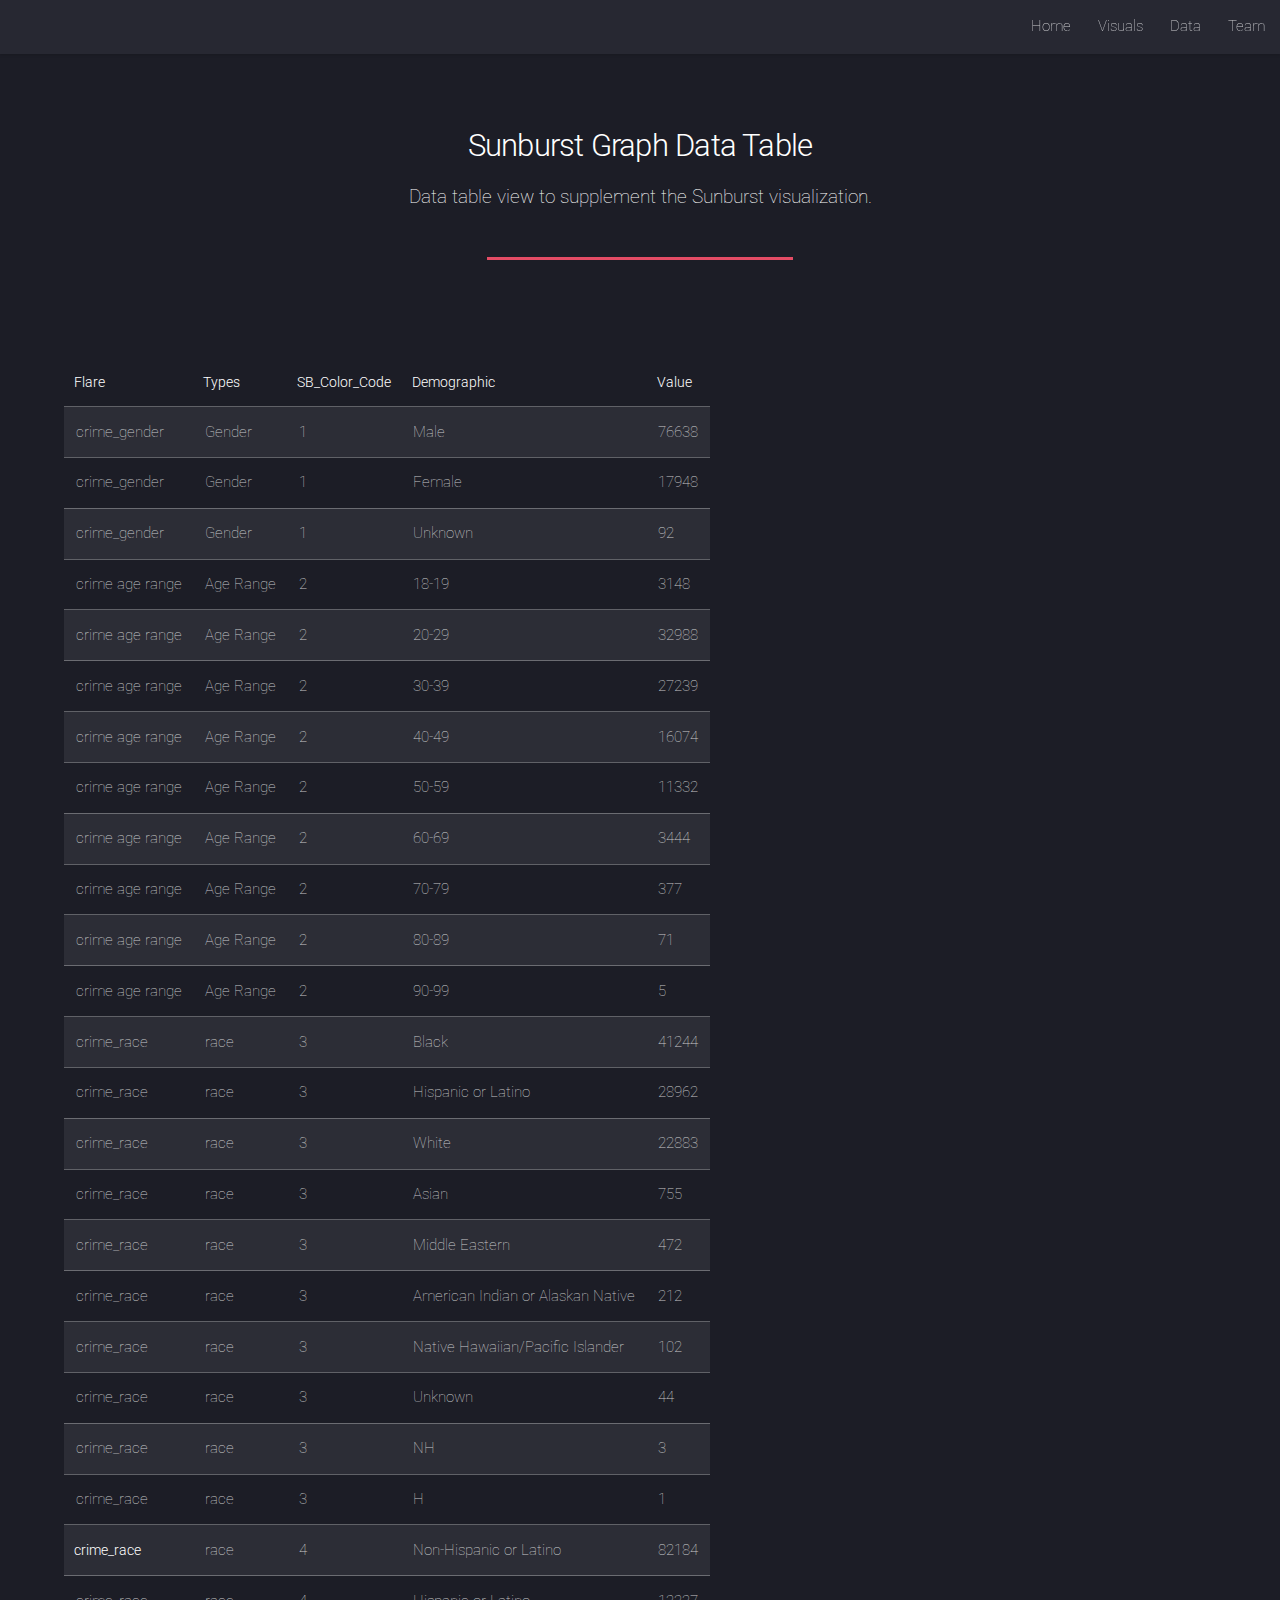
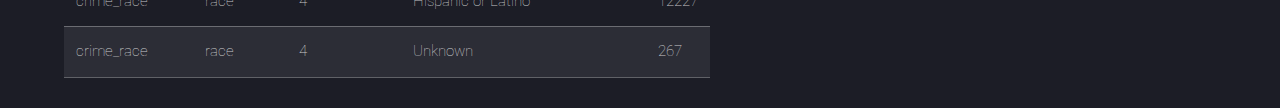
<file: data.html>
<!DOCTYPE HTML>
<!--
	Landed by HTML5 UP
	html5up.net | @ajlkn
	Free for personal and commercial use under the CCA 3.0 license (html5up.net/license)
-->
<html>

<head>
    <title>Elements - Landed by HTML5 UP</title>
    <meta charset="utf-8" />
    <meta name="viewport" content="width=device-width, initial-scale=1, user-scalable=no" />
    <link rel="stylesheet" href="assets/css/main.css" />
    <noscript><link rel="stylesheet" href="assets/css/noscript.css" /></noscript>
</head>

<body class="is-preload">
    <div id="page-wrapper">

        <!-- Header -->
        <header id="header">
            <!-- <h1 id="logo"><a href="index.html">Landed</a></h1> -->
            <nav id="nav">
                <ul>
                    <li><a href="index.html">Home</a></li>
                    <li>
                        <a href="#">Visuals</a>
                        <ul>
							<li><a href="sunburst/sunburst.html">Sunburst Graph</a></li>
							<li><a href="lollipop/plotlypop.html">Lollipop and Plotly</a></li>
							<li><a href="leaflet/leaflet.html">Leaflet Map</a></li>
                        </ul>
                    </li>
                    <li><a href="data.html">Data</a></li>
                    <li><a href="team.html">Team</a></li>
                </ul>
            </nav>
        </header>

        <div id="main" class="wrapper style1">
            <div class="container">
                <header class="major">
                    <h2>Sunburst Graph Data Table</h2>
                    <p>Data table view to supplement the Sunburst visualization.</p>
                </header>
            </div>
        </div>        

        <div class="container">
            <div class="row">
                <div class="col-md-12">
                    <table border = "3" class="table table-hover" id='myTable'>
                        <thead>
                            <tr style="text-align:justify;">
                            <th>Flare</th>
                            <th>Types</th>
                            <th>SB_Color_Code</th>
                            <th>Demographic</th>
                            <th>Value</th>
                            </tr>
                        </thead>
                        <tbody>
                            <tr>
                                <td>crime_gender</td>
                                <td>Gender</td>
                                <td>1</td>
                                <td>Male</td>
                                <td>76638</td>
                            </tr>
                            <tr>
                                <td>crime_gender</td>
                                <td>Gender</td>
                                <td>1</td>
                                <td>Female</td>
                                <td>17948</td>
                            </tr>
                            <tr>
                                <td>crime_gender</td>
                                <td>Gender</td>
                                <td>1</td>
                                <td>Unknown</td>
                                <td>92</td>
                            </tr>
                            <tr>
                                <td>crime age range</td>
                                <td>Age Range</td>
                                <td>2</td>
                                <td>18-19</td>
                                <td>3148</td>
                            </tr>
                            <tr>
                                <td>crime age range</td>
                                <td>Age Range</td>
                                <td>2</td>
                                <td>20-29</td>
                                <td>32988</td>
                            </tr>
                            <tr>
                                <td>crime age range</td>
                                <td>Age Range</td>
                                <td>2</td>
                                <td>30-39</td>
                                <td>27239</td>
                            </tr>
                            <tr>
                                <td>crime age range</td>
                                <td>Age Range</td>
                                <td>2</td>
                                <td>40-49</td>
                                <td>16074</td>
                            </tr>
                            <tr>
                                <td>crime age range</td>
                                <td>Age Range</td>
                                <td>2</td>
                                <td>50-59</td>
                                <td>11332</td>
                            </tr>
                            <tr>
                                <td>crime age range</td>
                                <td>Age Range</td>
                                <td>2</td>
                                <td>60-69</td>
                                <td>3444</td>
                            </tr>
                            <tr>
                                <td>crime age range</td>
                                <td>Age Range</td>
                                <td>2</td>
                                <td>70-79</td>
                                <td>377</td>
                            </tr>
                            <tr>
                                <td>crime age range</td>
                                <td>Age Range</td>
                                <td>2</td>
                                <td>80-89</td>
                                <td>71</td>
                            </tr>
                            <tr>
                                <td>crime age range</td>
                                <td>Age Range</td>
                                <td>2</td>
                                <td>90-99</td>
                                <td>5</td>
                            </tr>
                            <tr>
                                <td>crime_race</td>
                                <td>race</td>
                                <td>3</td>
                                <td>Black</td>
                                <td>41244</td>
                            </tr>                        
                            <tr>
                                <td>crime_race</td>
                                <td>race</td>
                                <td>3</td>
                                <td>Hispanic or Latino</td>
                                <td>28962</td>
                            </tr>                        
                            <tr>
                                <td>crime_race</td>
                                <td>race</td>
                                <td>3</td>
                                <td>White</td>
                                <td>22883</td>
                            </tr>                        
                            <tr>
                                <td>crime_race</td>
                                <td>race</td>
                                <td>3</td>
                                <td>Asian</td>
                                <td>755</td>
                            </tr>                       
                            <tr>
                                <td>crime_race</td>
                                <td>race</td>
                                <td>3</td>
                                <td>Middle Eastern</td>
                                <td>472</td>
                            </tr>                        
                            <tr>
                                <td>crime_race</td>
                                <td>race</td>
                                <td>3</td>
                                <td>American Indian or Alaskan Native</td>
                                <td>212</td>
                            </tr>                        
                            <tr>
                                <td>crime_race</td>
                                <td>race</td>
                                <td>3</td>
                                <td>Native Hawaiian/Pacific Islander</td>
                                <td>102</td>
                            </tr>
                            <tr>
                                <td>crime_race</td>
                                <td>race</td>
                                <td>3</td>
                                <td>Unknown</td>
                                <td>44</td>
                            </tr>
                            <tr>
                                <td>crime_race</td>
                                <td>race</td>
                                <td>3</td>
                                <td>NH</td>
                                <td>3</td>
                            </tr>
                            <tr>
                                <td>crime_race</td>
                                <td>race</td>
                                <td>3</td>
                                <td>H</td>
                                <td>1</td>
                            </tr>
                            <tr>
                                <th>crime_race</th>
                                <td>race</td>
                                <td>4</td>
                                <td>Non-Hispanic or Latino</td>
                                <td>82184</td>
                            </tr>
                            <tr>
                                <td>crime_race</td>
                                <td>race</td>
                                <td>4</td>
                                <td>Hispanic or Latino</td>
                                <td>12227</td>
                            </tr>
                            <tr>
                                <td>crime_race</td>
                                <td>race</td>
                                <td>4</td>
                                <td>Unknown</td>
                                <td>267</td>
                            </tr>
                        </tbody>
                    </table>
                </div>
            </div>
        </div>
    </div>

	<!-- Scripts -->
	<script src="assets/js/jquery.min.js"></script>
	<script src="assets/js/jquery.scrolly.min.js"></script>
	<script src="assets/js/jquery.dropotron.min.js"></script>
	<script src="assets/js/jquery.scrollex.min.js"></script>
	<script src="assets/js/browser.min.js"></script>
	<script src="assets/js/breakpoints.min.js"></script>
	<script src="assets/js/util.js"></script>
	<script src="assets/js/main.js"></script>

</body>

</html>
</file>
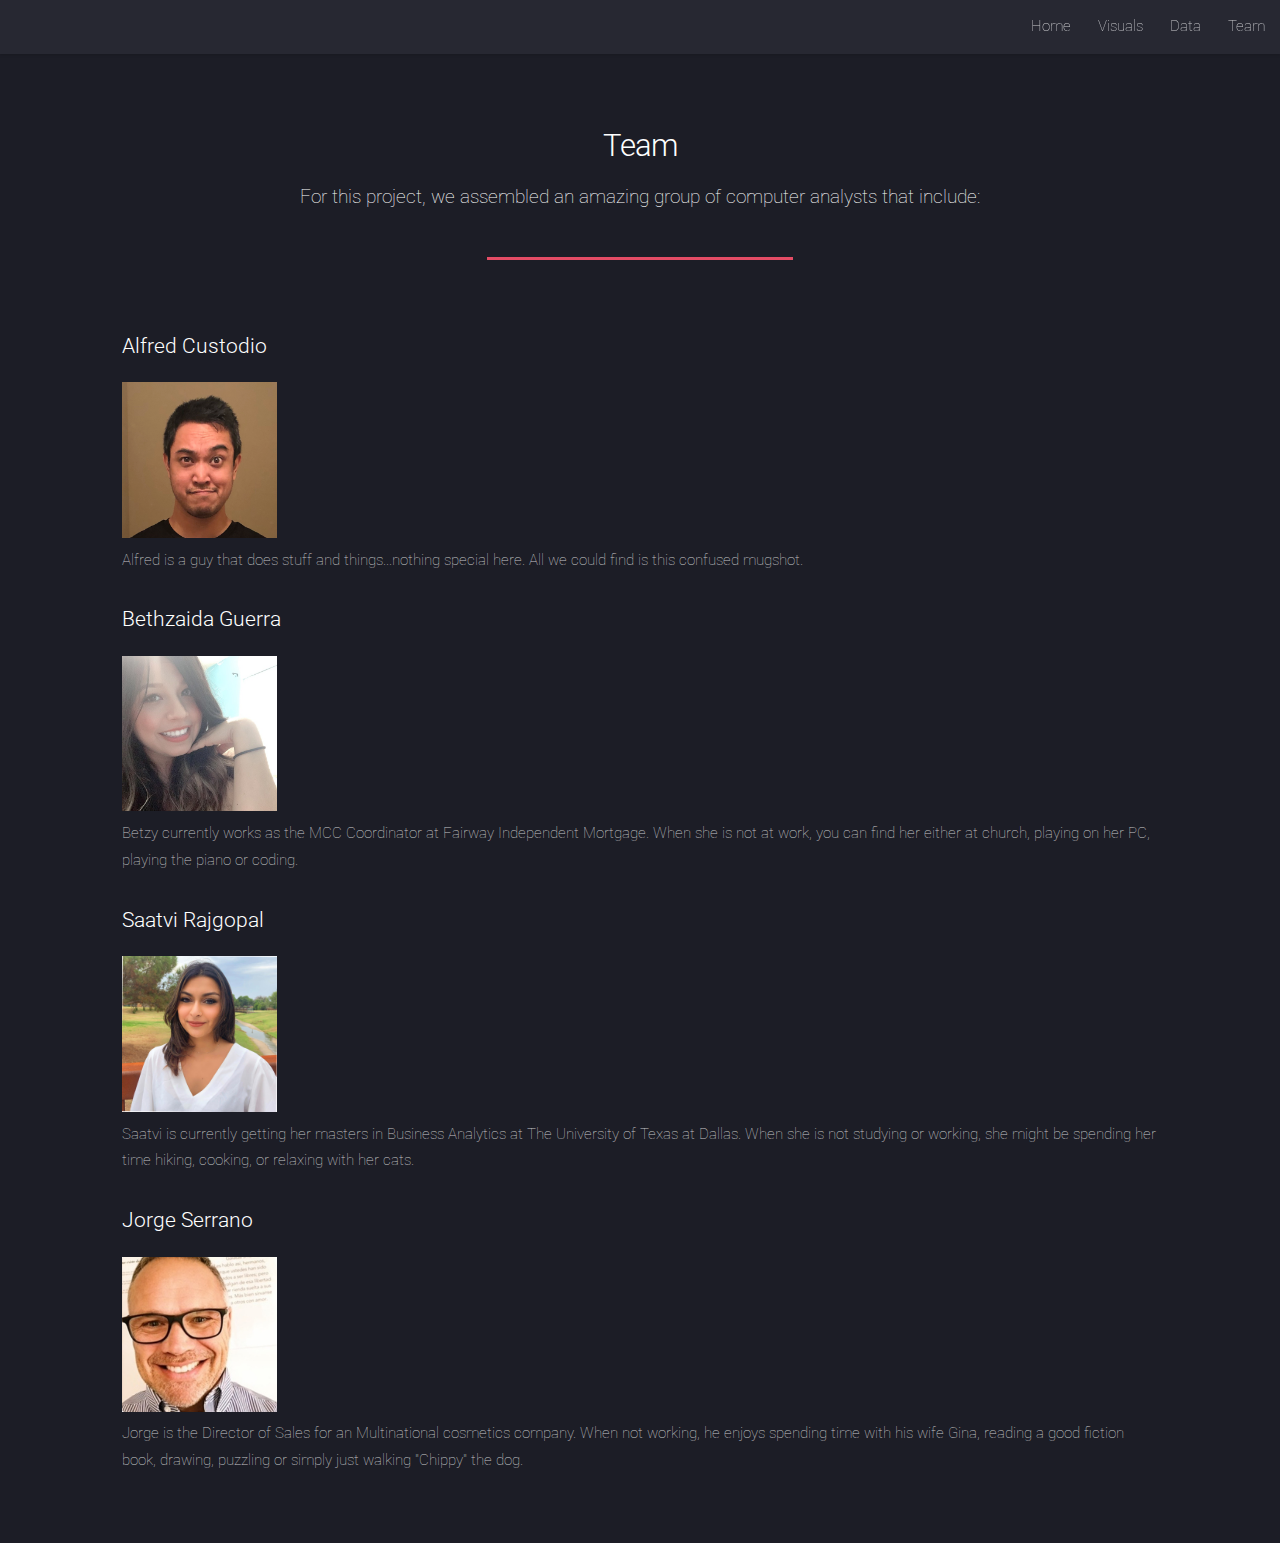
<file: team.html>
<!DOCTYPE HTML>
<!--
	Landed by HTML5 UP
	html5up.net | @ajlkn
	Free for personal and commercial use under the CCA 3.0 license (html5up.net/license)
-->
<html>

<head>
	<title>Teams</title>
	<meta charset="utf-8" />
	<meta name="viewport" content="width=device-width, initial-scale=1, user-scalable=no" />
	<link rel="stylesheet" href="assets/css/main.css" />
	<noscript><link rel="stylesheet" href="assets/css/noscript.css" /></noscript>
</head>

<body class="is-preload">
	<div id="page-wrapper">

        <!-- Header -->
        <header id="header">
            <!-- <h1 id="logo"><a href="index.html">Landed</a></h1> -->
            <nav id="nav">
                <ul>
                    <li><a href="index.html">Home</a></li>
                    <li>
                        <a href="#">Visuals</a>
                        <ul>
							<li><a href="sunburst/sunburst.html">Sunburst Graph</a></li>
							<li><a href="lollipop/plotlypop.html">Lollipop and Plotly</a></li>
							<li><a href="leaflet/leaflet.html">Leaflet Map</a></li>
                        </ul>
                    </li>
                    <li><a href="data.html">Data</a></li>
                    <li><a href="team.html">Team</a></li>
                </ul>
            </nav>
        </header>

		<!-- Main -->
		<div id="main" class="wrapper style1">
			<div class="container">
				<header class="major">
					<h2>Team</h2>
					<p>For this project, we assembled an amazing group of computer analysts that include:</p>
				</header>

				<!-- Text -->
				<section>
					
					<div class="container">
						<header>
							<!-- <h2>Header Text</h2> -->
						</header>
						<div class="banner"></div>
						<div class="content">
							<h3>Alfred Custodio</h3>
							<img src="images/alfred.jpg" class="w3-round w3-margin-bottom" alt="Random Name" style="width:15%">
							<p>
								Alfred is a guy that does stuff and things...nothing special here. All we could find is this confused mugshot. 
							</p>
						</div>
						<div class="banner"></div>
					</div>

					<div class="container">
						<header>
							<!-- <h2>Header Text</h2> -->
						</header>
						<div class="banner"></div>
						<div class="content">
							<h3>Bethzaida Guerra</h3>
								<img src="images/bethzy.jpg" class="w3-round w3-margin-bottom" alt="Random Name" style="width:15%">
							<p>
								Betzy currently works as the MCC Coordinator at Fairway Independent Mortgage. When she is not at work, you can find her either at church, playing on her PC, playing the piano or coding.
							</p>
						</div>
						<div class="banner"></div>
					</div>

					<div class="container">
						<header>
							<!-- <h2>Header Text</h2> -->
						</header>
						<div class="banner"></div>
						<div class="content">
							<h3>Saatvi Rajgopal</h3>
								<img src="images/saatvi.jpg" class="w3-round w3-margin-bottom" alt="Random Name" style="width:15%">
							<p>
								Saatvi is currently getting her masters in Business Analytics at The University of Texas at Dallas. When she is not studying or working, she might be spending her time hiking, cooking, or relaxing with her cats.
							</p>
						</div>
						<div class="banner"></div>
					</div>
						
					<div class="container">
						<header>
							<!-- <h2>Header Text</h2> -->
						</header>
						<div class="banner"></div>
						<div class="content">
							<h3>Jorge Serrano</h3>
								<img src="images/serrano.jpg" class="w3-round w3-margin-bottom" alt="Random Name" style="width:15%">
							<p>
								Jorge is the Director of Sales for an Multinational cosmetics company. When not working, he enjoys spending time with his wife Gina, reading a good fiction book, drawing, puzzling or simply just walking "Chippy" the dog.
							</p>
						</div>
						<div class="banner"></div>
					</div>
				</section>
			</div>
		</div>
	</div>

	<!-- Scripts -->
    <script src="assets/js/jquery.min.js"></script>
    <script src="assets/js/jquery.scrolly.min.js"></script>
    <script src="assets/js/jquery.dropotron.min.js"></script>
    <script src="assets/js/jquery.scrollex.min.js"></script>
    <script src="assets/js/browser.min.js"></script>
    <script src="assets/js/breakpoints.min.js"></script>
    <script src="assets/js/util.js"></script>
    <script src="assets/js/main.js"></script>    

</body>

</html>
</file>
<file: assets/css/noscript.css>
/*
	Landed by HTML5 UP
	html5up.net | @ajlkn
	Free for personal and commercial use under the CCA 3.0 license (html5up.net/license)
*/

/* Loader */

	body.landing.is-preload:before {
		display: none;
	}

	body.landing.is-preload:after {
		display: none;
	}
</file>
<file: assets/css/main.css>
@import url("fontawesome-all.min.css");
@import url("https://fonts.googleapis.com/css?family=Roboto:100,300,100italic,300italic");

/*
	Landed by HTML5 UP
	html5up.net | @ajlkn
	Free for personal and commercial use under the CCA 3.0 license (html5up.net/license)
*/

html, body, div, span, applet, object,
iframe, h1, h2, h3, h4, h5, h6, p, blockquote,
pre, a, abbr, acronym, address, big, cite,
code, del, dfn, em, img, ins, kbd, q, s, samp,
small, strike, strong, sub, sup, tt, var, b,
u, i, center, dl, dt, dd, ol, ul, li, fieldset,
form, label, legend, table, caption, tbody,
tfoot, thead, tr, th, td, article, aside,
canvas, details, embed, figure, figcaption,
footer, header, hgroup, menu, nav, output, ruby,
section, summary, time, mark, audio, video {
	margin: 0;
	padding: 0;
	border: 0;
	font-size: 100%;
	font: inherit;
	vertical-align: baseline;}

article, aside, details, figcaption, figure,
footer, header, hgroup, menu, nav, section {
	display: block;}

body {
	line-height: 1;
}

ol, ul {
	list-style: none;
}

blockquote, q {
	quotes: none;
}

	blockquote:before, blockquote:after, q:before, q:after {
		content: '';
		content: none;
	}

table {
	border-collapse: collapse;
	border-spacing: 0;
}

body {
	-webkit-text-size-adjust: none;
}

mark {
	background-color: transparent;
	color: inherit;
}

input::-moz-focus-inner {
	border: 0;
	padding: 0;
}

input, select, textarea {
	-moz-appearance: none;
	-webkit-appearance: none;
	-ms-appearance: none;
	appearance: none;
}

/* Basic */

	html {
		box-sizing: border-box;
	}

	*, *:before, *:after {
		box-sizing: inherit;
	}

	html, body {
		background: #1c1d26;
	}

	body.is-preload *, body.is-preload *:before, body.is-preload *:after {
		-moz-animation: none !important;
		-webkit-animation: none !important;
		-ms-animation: none !important;
		animation: none !important;
		-moz-transition: none !important;
		-webkit-transition: none !important;
		-ms-transition: none !important;
		transition: none !important;
	}

	body, input, select, textarea {
		color: rgba(255, 255, 255, 0.75);
		font-family: "Roboto", Helvetica, sans-serif;
		font-size: 15pt;
		font-weight: 100;
		line-height: 1.75em;
	}

	a {
		-moz-transition: border-color 0.2s ease-in-out, color 0.2s ease-in-out;
		-webkit-transition: border-color 0.2s ease-in-out, color 0.2s ease-in-out;
		-ms-transition: border-color 0.2s ease-in-out, color 0.2s ease-in-out;
		transition: border-color 0.2s ease-in-out, color 0.2s ease-in-out;
		border-bottom: dotted 1px;
		color: #e44c65;
		text-decoration: none;
	}

		a:hover {
			color: #e44c65 !important;
			border-bottom-color: transparent;
		}

	strong, b {
		color: #ffffff;
		font-weight: 300;
	}

	em, i {
		font-style: italic;
	}

	p {
		margin: 0 0 2em 0;
	}

	h1, h2, h3, h4, h5, h6 {
		color: #ffffff;
		font-weight: 300;
		line-height: 1em;
		margin: 0 0 1em 0;
	}

		h1 a, h2 a, h3 a, h4 a, h5 a, h6 a {
			color: inherit;
			border: 0;
		}

	h2 {
		font-size: 2em;
		line-height: 1.5em;
		letter-spacing: -0.025em;
	}

	h3 {
		font-size: 1.35em;
		line-height: 1.5em;
	}

	h4 {
		font-size: 1.1em;
		line-height: 1.5em;
	}

	h5 {
		font-size: 0.9em;
		line-height: 1.5em;
	}

	h6 {
		font-size: 0.7em;
		line-height: 1.5em;
	}

	sub {
		font-size: 0.8em;
		position: relative;
		top: 0.5em;
	}

	sup {
		font-size: 0.8em;
		position: relative;
		top: -0.5em;
	}

	hr {
		border: 0;
		border-bottom: solid 1px rgba(255, 255, 255, 0.3);
		margin: 3em 0;
	}

		hr.major {
			margin: 4em 0;
		}

	blockquote {
		border-left: solid 4px rgba(255, 255, 255, 0.3);
		font-style: italic;
		margin: 0 0 2em 0;
		padding: 0.5em 0 0.5em 2em;
	}

	code {
		background: rgba(255, 255, 255, 0.075);
		border-radius: 4px;
		font-family: "Courier New", monospace;
		font-size: 0.9em;
		margin: 0 0.25em;
		padding: 0.25em 0.65em;
	}

	pre {
		-webkit-overflow-scrolling: touch;
		font-family: "Courier New", monospace;
		font-size: 0.9em;
		margin: 0 0 2em 0;
	}

		pre code {
			display: block;
			line-height: 1.75em;
			padding: 1em 1.5em;
			overflow-x: auto;
		}

	.align-left {
		text-align: left;
	}

	.align-center {
		text-align: center;
	}

	.align-right {
		text-align: right;
	}

/* Loader */

	@-moz-keyframes spinner-show {
		0% {
			opacity: 0;
		}

		100% {
			opacity: 1;
		}
	}

	@-webkit-keyframes spinner-show {
		0% {
			opacity: 0;
		}

		100% {
			opacity: 1;
		}
	}

	@-ms-keyframes spinner-show {
		0% {
			opacity: 0;
		}

		100% {
			opacity: 1;
		}
	}

	@keyframes spinner-show {
		0% {
			opacity: 0;
		}

		100% {
			opacity: 1;
		}
	}

	@-moz-keyframes spinner-hide {
		0% {
			color: rgba(255, 255, 255, 0.15);
			z-index: 100001;
			-moz-transform: scale(1) rotate(0deg);
			-webkit-transform: scale(1) rotate(0deg);
			-ms-transform: scale(1) rotate(0deg);
			transform: scale(1) rotate(0deg);
		}

		99% {
			color: #1c1d26;
			z-index: 100001;
			-moz-transform: scale(0.5) rotate(360deg);
			-webkit-transform: scale(0.5) rotate(360deg);
			-ms-transform: scale(0.5) rotate(360deg);
			transform: scale(0.5) rotate(360deg);
		}

		100% {
			color: #1c1d26;
			z-index: -1;
			-moz-transform: scale(0.5) rotate(360deg);
			-webkit-transform: scale(0.5) rotate(360deg);
			-ms-transform: scale(0.5) rotate(360deg);
			transform: scale(0.5) rotate(360deg);
		}
	}

	@-webkit-keyframes spinner-hide {
		0% {
			color: rgba(255, 255, 255, 0.15);
			z-index: 100001;
			-moz-transform: scale(1) rotate(0deg);
			-webkit-transform: scale(1) rotate(0deg);
			-ms-transform: scale(1) rotate(0deg);
			transform: scale(1) rotate(0deg);
		}

		99% {
			color: #1c1d26;
			z-index: 100001;
			-moz-transform: scale(0.5) rotate(360deg);
			-webkit-transform: scale(0.5) rotate(360deg);
			-ms-transform: scale(0.5) rotate(360deg);
			transform: scale(0.5) rotate(360deg);
		}

		100% {
			color: #1c1d26;
			z-index: -1;
			-moz-transform: scale(0.5) rotate(360deg);
			-webkit-transform: scale(0.5) rotate(360deg);
			-ms-transform: scale(0.5) rotate(360deg);
			transform: scale(0.5) rotate(360deg);
		}
	}

	@-ms-keyframes spinner-hide {
		0% {
			color: rgba(255, 255, 255, 0.15);
			z-index: 100001;
			-moz-transform: scale(1) rotate(0deg);
			-webkit-transform: scale(1) rotate(0deg);
			-ms-transform: scale(1) rotate(0deg);
			transform: scale(1) rotate(0deg);
		}

		99% {
			color: #1c1d26;
			z-index: 100001;
			-moz-transform: scale(0.5) rotate(360deg);
			-webkit-transform: scale(0.5) rotate(360deg);
			-ms-transform: scale(0.5) rotate(360deg);
			transform: scale(0.5) rotate(360deg);
		}

		100% {
			color: #1c1d26;
			z-index: -1;
			-moz-transform: scale(0.5) rotate(360deg);
			-webkit-transform: scale(0.5) rotate(360deg);
			-ms-transform: scale(0.5) rotate(360deg);
			transform: scale(0.5) rotate(360deg);
		}
	}

	@keyframes spinner-hide {
		0% {
			color: rgba(255, 255, 255, 0.15);
			z-index: 100001;
			-moz-transform: scale(1) rotate(0deg);
			-webkit-transform: scale(1) rotate(0deg);
			-ms-transform: scale(1) rotate(0deg);
			transform: scale(1) rotate(0deg);
		}

		99% {
			color: #1c1d26;
			z-index: 100001;
			-moz-transform: scale(0.5) rotate(360deg);
			-webkit-transform: scale(0.5) rotate(360deg);
			-ms-transform: scale(0.5) rotate(360deg);
			transform: scale(0.5) rotate(360deg);
		}

		100% {
			color: #1c1d26;
			z-index: -1;
			-moz-transform: scale(0.5) rotate(360deg);
			-webkit-transform: scale(0.5) rotate(360deg);
			-ms-transform: scale(0.5) rotate(360deg);
			transform: scale(0.5) rotate(360deg);
		}
	}

	@-moz-keyframes spinner-rotate {
		0% {
			-moz-transform: scale(1) rotate(0deg);
			-webkit-transform: scale(1) rotate(0deg);
			-ms-transform: scale(1) rotate(0deg);
			transform: scale(1) rotate(0deg);
		}

		100% {
			-moz-transform: scale(1) rotate(360deg);
			-webkit-transform: scale(1) rotate(360deg);
			-ms-transform: scale(1) rotate(360deg);
			transform: scale(1) rotate(360deg);
		}
	}

	@-webkit-keyframes spinner-rotate {
		0% {
			-moz-transform: scale(1) rotate(0deg);
			-webkit-transform: scale(1) rotate(0deg);
			-ms-transform: scale(1) rotate(0deg);
			transform: scale(1) rotate(0deg);
		}

		100% {
			-moz-transform: scale(1) rotate(360deg);
			-webkit-transform: scale(1) rotate(360deg);
			-ms-transform: scale(1) rotate(360deg);
			transform: scale(1) rotate(360deg);
		}
	}

	@-ms-keyframes spinner-rotate {
		0% {
			-moz-transform: scale(1) rotate(0deg);
			-webkit-transform: scale(1) rotate(0deg);
			-ms-transform: scale(1) rotate(0deg);
			transform: scale(1) rotate(0deg);
		}

		100% {
			-moz-transform: scale(1) rotate(360deg);
			-webkit-transform: scale(1) rotate(360deg);
			-ms-transform: scale(1) rotate(360deg);
			transform: scale(1) rotate(360deg);
		}
	}

	@keyframes spinner-rotate {
		0% {
			-moz-transform: scale(1) rotate(0deg);
			-webkit-transform: scale(1) rotate(0deg);
			-ms-transform: scale(1) rotate(0deg);
			transform: scale(1) rotate(0deg);
		}

		100% {
			-moz-transform: scale(1) rotate(360deg);
			-webkit-transform: scale(1) rotate(360deg);
			-ms-transform: scale(1) rotate(360deg);
			transform: scale(1) rotate(360deg);
		}
	}

	@-moz-keyframes overlay-hide {
		0% {
			opacity: 1;
			z-index: 100000;
		}

		15% {
			opacity: 1;
			z-index: 100000;
		}

		99% {
			opacity: 0;
			z-index: 100000;
		}

		100% {
			opacity: 0;
			z-index: -1;
		}
	}

	@-webkit-keyframes overlay-hide {
		0% {
			opacity: 1;
			z-index: 100000;
		}

		15% {
			opacity: 1;
			z-index: 100000;
		}

		99% {
			opacity: 0;
			z-index: 100000;
		}

		100% {
			opacity: 0;
			z-index: -1;
		}
	}

	@-ms-keyframes overlay-hide {
		0% {
			opacity: 1;
			z-index: 100000;
		}

		15% {
			opacity: 1;
			z-index: 100000;
		}

		99% {
			opacity: 0;
			z-index: 100000;
		}

		100% {
			opacity: 0;
			z-index: -1;
		}
	}

	@keyframes overlay-hide {
		0% {
			opacity: 1;
			z-index: 100000;
		}

		15% {
			opacity: 1;
			z-index: 100000;
		}

		99% {
			opacity: 0;
			z-index: 100000;
		}

		100% {
			opacity: 0;
			z-index: -1;
		}
	}

	body.landing {
		text-decoration: none;
	}

		body.landing:before {
			-moz-osx-font-smoothing: grayscale;
			-webkit-font-smoothing: antialiased;
			display: inline-block;
			font-style: normal;
			font-variant: normal;
			text-rendering: auto;
			line-height: 1;
			text-transform: none !important;
			font-family: 'Font Awesome 5 Free';
			font-weight: 900;
		}

		body.landing:before {
			-moz-animation: spinner-show 1.5s 1 0.25s ease forwards, spinner-hide 0.25s ease-in-out forwards !important;
			-webkit-animation: spinner-show 1.5s 1 0.25s ease forwards, spinner-hide 0.25s ease-in-out forwards !important;
			-ms-animation: spinner-show 1.5s 1 0.25s ease forwards, spinner-hide 0.25s ease-in-out forwards !important;
			animation: spinner-show 1.5s 1 0.25s ease forwards, spinner-hide 0.25s ease-in-out forwards !important;
			-moz-transform-origin: 50% 50%;
			-webkit-transform-origin: 50% 50%;
			-ms-transform-origin: 50% 50%;
			transform-origin: 50% 50%;
			color: rgba(255, 255, 255, 0.15);
			content: '\f1ce';
			cursor: default;
			display: block;
			font-size: 2em;
			height: 2em;
			left: 50%;
			line-height: 2em;
			margin: -1em 0 0 -1em;
			opacity: 0;
			position: fixed;
			text-align: center;
			top: 50%;
			width: 2em;
			z-index: -1;
		}

		body.landing:after {
			-moz-animation: overlay-hide 1.5s ease-in forwards !important;
			-webkit-animation: overlay-hide 1.5s ease-in forwards !important;
			-ms-animation: overlay-hide 1.5s ease-in forwards !important;
			animation: overlay-hide 1.5s ease-in forwards !important;
			background: #1c1d26;
			content: '';
			display: block;
			height: 100%;
			left: 0;
			opacity: 0;
			position: fixed;
			top: 0;
			width: 100%;
			z-index: -1;
		}

		body.landing.is-preload:before {
			-moz-animation: spinner-show 1.5s 1 0.25s ease forwards, spinner-rotate 0.75s infinite linear !important;
			-webkit-animation: spinner-show 1.5s 1 0.25s ease forwards, spinner-rotate 0.75s infinite linear !important;
			-ms-animation: spinner-show 1.5s 1 0.25s ease forwards, spinner-rotate 0.75s infinite linear !important;
			animation: spinner-show 1.5s 1 0.25s ease forwards, spinner-rotate 0.75s infinite linear !important;
			z-index: 100001;
		}

		body.landing.is-preload:after {
			-moz-animation: none !important;
			-webkit-animation: none !important;
			-ms-animation: none !important;
			animation: none !important;
			opacity: 1;
			z-index: 100000;
		}

	@media (-webkit-min-device-pixel-ratio: 2) {

		body.landing:before {
			line-height: 2.025em;
		}

	}

/* Container */

	.container {
		margin: 0 auto;
		max-width: calc(100% - 4em);
		width: 70em;
	}

		.container.xsmall {
			width: 17.5em;
		}

		.container.small {
			width: 35em;
		}

		.container.medium {
			width: 52.5em;
		}

		.container.large {
			width: 87.5em;
		}

		.container.xlarge {
			width: 105em;
		}

		.container.max {
			width: 100%;
		}

		@media screen and (max-width: 1280px) {

			.container {
				width: 90%;
				max-width: 100%;
			}

		}

		@media screen and (max-width: 980px) {

			.container {
				width: 100% !important;
			}

		}

/* Row */

	.row {
		display: flex;
		flex-wrap: wrap;
		box-sizing: border-box;
		align-items: stretch;
	}

		.row > * {
			box-sizing: border-box;
		}

		.row.gtr-uniform > * > :last-child {
			margin-bottom: 0;
		}

		.row.aln-left {
			justify-content: flex-start;
		}

		.row.aln-center {
			justify-content: center;
		}

		.row.aln-right {
			justify-content: flex-end;
		}

		.row.aln-top {
			align-items: flex-start;
		}

		.row.aln-middle {
			align-items: center;
		}

		.row.aln-bottom {
			align-items: flex-end;
		}

		.row > .imp {
			order: -1;
		}

		.row > .col-1 {
			width: 8.33333%;
		}

		.row > .off-1 {
			margin-left: 8.33333%;
		}

		.row > .col-2 {
			width: 16.66667%;
		}

		.row > .off-2 {
			margin-left: 16.66667%;
		}

		.row > .col-3 {
			width: 25%;
		}

		.row > .off-3 {
			margin-left: 25%;
		}

		.row > .col-4 {
			width: 33.33333%;
		}

		.row > .off-4 {
			margin-left: 33.33333%;
		}

		.row > .col-5 {
			width: 41.66667%;
		}

		.row > .off-5 {
			margin-left: 41.66667%;
		}

		.row > .col-6 {
			width: 50%;
		}

		.row > .off-6 {
			margin-left: 50%;
		}

		.row > .col-7 {
			width: 58.33333%;
		}

		.row > .off-7 {
			margin-left: 58.33333%;
		}

		.row > .col-8 {
			width: 66.66667%;
		}

		.row > .off-8 {
			margin-left: 66.66667%;
		}

		.row > .col-9 {
			width: 75%;
		}

		.row > .off-9 {
			margin-left: 75%;
		}

		.row > .col-10 {
			width: 83.33333%;
		}

		.row > .off-10 {
			margin-left: 83.33333%;
		}

		.row > .col-11 {
			width: 91.66667%;
		}

		.row > .off-11 {
			margin-left: 91.66667%;
		}

		.row > .col-12 {
			width: 100%;
		}

		.row > .off-12 {
			margin-left: 100%;
		}

		.row.gtr-0 {
			margin-top: 0;
			margin-left: 0em;
		}

			.row.gtr-0 > * {
				padding: 0 0 0 0em;
			}

			.row.gtr-0.gtr-uniform {
				margin-top: 0em;
			}

				.row.gtr-0.gtr-uniform > * {
					padding-top: 0em;
				}

		.row.gtr-25 {
			margin-top: 0;
			margin-left: -0.625em;
		}

			.row.gtr-25 > * {
				padding: 0 0 0 0.625em;
			}

			.row.gtr-25.gtr-uniform {
				margin-top: -0.625em;
			}

				.row.gtr-25.gtr-uniform > * {
					padding-top: 0.625em;
				}

		.row.gtr-50 {
			margin-top: 0;
			margin-left: -1.25em;
		}

			.row.gtr-50 > * {
				padding: 0 0 0 1.25em;
			}

			.row.gtr-50.gtr-uniform {
				margin-top: -1.25em;
			}

				.row.gtr-50.gtr-uniform > * {
					padding-top: 1.25em;
				}

		.row {
			margin-top: 0;
			margin-left: -2.5em;
		}

			.row > * {
				padding: 0 0 0 2.5em;
			}

			.row.gtr-uniform {
				margin-top: -2.5em;
			}

				.row.gtr-uniform > * {
					padding-top: 2.5em;
				}

		.row.gtr-150 {
			margin-top: 0;
			margin-left: -3.75em;
		}

			.row.gtr-150 > * {
				padding: 0 0 0 3.75em;
			}

			.row.gtr-150.gtr-uniform {
				margin-top: -3.75em;
			}

				.row.gtr-150.gtr-uniform > * {
					padding-top: 3.75em;
				}

		.row.gtr-200 {
			margin-top: 0;
			margin-left: -5em;
		}

			.row.gtr-200 > * {
				padding: 0 0 0 5em;
			}

			.row.gtr-200.gtr-uniform {
				margin-top: -5em;
			}

				.row.gtr-200.gtr-uniform > * {
					padding-top: 5em;
				}

		@media screen and (max-width: 1680px) {

			.row {
				display: flex;
				flex-wrap: wrap;
				box-sizing: border-box;
				align-items: stretch;
			}

				.row > * {
					box-sizing: border-box;
				}

				.row.gtr-uniform > * > :last-child {
					margin-bottom: 0;
				}

				.row.aln-left {
					justify-content: flex-start;
				}

				.row.aln-center {
					justify-content: center;
				}

				.row.aln-right {
					justify-content: flex-end;
				}

				.row.aln-top {
					align-items: flex-start;
				}

				.row.aln-middle {
					align-items: center;
				}

				.row.aln-bottom {
					align-items: flex-end;
				}

				.row > .imp-xlarge {
					order: -1;
				}

				.row > .col-1-xlarge {
					width: 8.33333%;
				}

				.row > .off-1-xlarge {
					margin-left: 8.33333%;
				}

				.row > .col-2-xlarge {
					width: 16.66667%;
				}

				.row > .off-2-xlarge {
					margin-left: 16.66667%;
				}

				.row > .col-3-xlarge {
					width: 25%;
				}

				.row > .off-3-xlarge {
					margin-left: 25%;
				}

				.row > .col-4-xlarge {
					width: 33.33333%;
				}

				.row > .off-4-xlarge {
					margin-left: 33.33333%;
				}

				.row > .col-5-xlarge {
					width: 41.66667%;
				}

				.row > .off-5-xlarge {
					margin-left: 41.66667%;
				}

				.row > .col-6-xlarge {
					width: 50%;
				}

				.row > .off-6-xlarge {
					margin-left: 50%;
				}

				.row > .col-7-xlarge {
					width: 58.33333%;
				}

				.row > .off-7-xlarge {
					margin-left: 58.33333%;
				}

				.row > .col-8-xlarge {
					width: 66.66667%;
				}

				.row > .off-8-xlarge {
					margin-left: 66.66667%;
				}

				.row > .col-9-xlarge {
					width: 75%;
				}

				.row > .off-9-xlarge {
					margin-left: 75%;
				}

				.row > .col-10-xlarge {
					width: 83.33333%;
				}

				.row > .off-10-xlarge {
					margin-left: 83.33333%;
				}

				.row > .col-11-xlarge {
					width: 91.66667%;
				}

				.row > .off-11-xlarge {
					margin-left: 91.66667%;
				}

				.row > .col-12-xlarge {
					width: 100%;
				}

				.row > .off-12-xlarge {
					margin-left: 100%;
				}

				.row.gtr-0 {
					margin-top: 0;
					margin-left: 0em;
				}

					.row.gtr-0 > * {
						padding: 0 0 0 0em;
					}

					.row.gtr-0.gtr-uniform {
						margin-top: 0em;
					}

						.row.gtr-0.gtr-uniform > * {
							padding-top: 0em;
						}

				.row.gtr-25 {
					margin-top: 0;
					margin-left: -0.625em;
				}

					.row.gtr-25 > * {
						padding: 0 0 0 0.625em;
					}

					.row.gtr-25.gtr-uniform {
						margin-top: -0.625em;
					}

						.row.gtr-25.gtr-uniform > * {
							padding-top: 0.625em;
						}

				.row.gtr-50 {
					margin-top: 0;
					margin-left: -1.25em;
				}

					.row.gtr-50 > * {
						padding: 0 0 0 1.25em;
					}

					.row.gtr-50.gtr-uniform {
						margin-top: -1.25em;
					}

						.row.gtr-50.gtr-uniform > * {
							padding-top: 1.25em;
						}

				.row {
					margin-top: 0;
					margin-left: -2.5em;
				}

					.row > * {
						padding: 0 0 0 2.5em;
					}

					.row.gtr-uniform {
						margin-top: -2.5em;
					}

						.row.gtr-uniform > * {
							padding-top: 2.5em;
						}

				.row.gtr-150 {
					margin-top: 0;
					margin-left: -3.75em;
				}

					.row.gtr-150 > * {
						padding: 0 0 0 3.75em;
					}

					.row.gtr-150.gtr-uniform {
						margin-top: -3.75em;
					}

						.row.gtr-150.gtr-uniform > * {
							padding-top: 3.75em;
						}

				.row.gtr-200 {
					margin-top: 0;
					margin-left: -5em;
				}

					.row.gtr-200 > * {
						padding: 0 0 0 5em;
					}

					.row.gtr-200.gtr-uniform {
						margin-top: -5em;
					}

						.row.gtr-200.gtr-uniform > * {
							padding-top: 5em;
						}

		}

		@media screen and (max-width: 1280px) {

			.row {
				display: flex;
				flex-wrap: wrap;
				box-sizing: border-box;
				align-items: stretch;
			}

				.row > * {
					box-sizing: border-box;
				}

				.row.gtr-uniform > * > :last-child {
					margin-bottom: 0;
				}

				.row.aln-left {
					justify-content: flex-start;
				}

				.row.aln-center {
					justify-content: center;
				}

				.row.aln-right {
					justify-content: flex-end;
				}

				.row.aln-top {
					align-items: flex-start;
				}

				.row.aln-middle {
					align-items: center;
				}

				.row.aln-bottom {
					align-items: flex-end;
				}

				.row > .imp-large {
					order: -1;
				}

				.row > .col-1-large {
					width: 8.33333%;
				}

				.row > .off-1-large {
					margin-left: 8.33333%;
				}

				.row > .col-2-large {
					width: 16.66667%;
				}

				.row > .off-2-large {
					margin-left: 16.66667%;
				}

				.row > .col-3-large {
					width: 25%;
				}

				.row > .off-3-large {
					margin-left: 25%;
				}

				.row > .col-4-large {
					width: 33.33333%;
				}

				.row > .off-4-large {
					margin-left: 33.33333%;
				}

				.row > .col-5-large {
					width: 41.66667%;
				}

				.row > .off-5-large {
					margin-left: 41.66667%;
				}

				.row > .col-6-large {
					width: 50%;
				}

				.row > .off-6-large {
					margin-left: 50%;
				}

				.row > .col-7-large {
					width: 58.33333%;
				}

				.row > .off-7-large {
					margin-left: 58.33333%;
				}

				.row > .col-8-large {
					width: 66.66667%;
				}

				.row > .off-8-large {
					margin-left: 66.66667%;
				}

				.row > .col-9-large {
					width: 75%;
				}

				.row > .off-9-large {
					margin-left: 75%;
				}

				.row > .col-10-large {
					width: 83.33333%;
				}

				.row > .off-10-large {
					margin-left: 83.33333%;
				}

				.row > .col-11-large {
					width: 91.66667%;
				}

				.row > .off-11-large {
					margin-left: 91.66667%;
				}

				.row > .col-12-large {
					width: 100%;
				}

				.row > .off-12-large {
					margin-left: 100%;
				}

				.row.gtr-0 {
					margin-top: 0;
					margin-left: 0em;
				}

					.row.gtr-0 > * {
						padding: 0 0 0 0em;
					}

					.row.gtr-0.gtr-uniform {
						margin-top: 0em;
					}

						.row.gtr-0.gtr-uniform > * {
							padding-top: 0em;
						}

				.row.gtr-25 {
					margin-top: 0;
					margin-left: -0.625em;
				}

					.row.gtr-25 > * {
						padding: 0 0 0 0.625em;
					}

					.row.gtr-25.gtr-uniform {
						margin-top: -0.625em;
					}

						.row.gtr-25.gtr-uniform > * {
							padding-top: 0.625em;
						}

				.row.gtr-50 {
					margin-top: 0;
					margin-left: -1.25em;
				}

					.row.gtr-50 > * {
						padding: 0 0 0 1.25em;
					}

					.row.gtr-50.gtr-uniform {
						margin-top: -1.25em;
					}

						.row.gtr-50.gtr-uniform > * {
							padding-top: 1.25em;
						}

				.row {
					margin-top: 0;
					margin-left: -2.5em;
				}

					.row > * {
						padding: 0 0 0 2.5em;
					}

					.row.gtr-uniform {
						margin-top: -2.5em;
					}

						.row.gtr-uniform > * {
							padding-top: 2.5em;
						}

				.row.gtr-150 {
					margin-top: 0;
					margin-left: -3.75em;
				}

					.row.gtr-150 > * {
						padding: 0 0 0 3.75em;
					}

					.row.gtr-150.gtr-uniform {
						margin-top: -3.75em;
					}

						.row.gtr-150.gtr-uniform > * {
							padding-top: 3.75em;
						}

				.row.gtr-200 {
					margin-top: 0;
					margin-left: -5em;
				}

					.row.gtr-200 > * {
						padding: 0 0 0 5em;
					}

					.row.gtr-200.gtr-uniform {
						margin-top: -5em;
					}

						.row.gtr-200.gtr-uniform > * {
							padding-top: 5em;
						}

		}

		@media screen and (max-width: 980px) {

			.row {
				display: flex;
				flex-wrap: wrap;
				box-sizing: border-box;
				align-items: stretch;
			}

				.row > * {
					box-sizing: border-box;
				}

				.row.gtr-uniform > * > :last-child {
					margin-bottom: 0;
				}

				.row.aln-left {
					justify-content: flex-start;
				}

				.row.aln-center {
					justify-content: center;
				}

				.row.aln-right {
					justify-content: flex-end;
				}

				.row.aln-top {
					align-items: flex-start;
				}

				.row.aln-middle {
					align-items: center;
				}

				.row.aln-bottom {
					align-items: flex-end;
				}

				.row > .imp-medium {
					order: -1;
				}

				.row > .col-1-medium {
					width: 8.33333%;
				}

				.row > .off-1-medium {
					margin-left: 8.33333%;
				}

				.row > .col-2-medium {
					width: 16.66667%;
				}

				.row > .off-2-medium {
					margin-left: 16.66667%;
				}

				.row > .col-3-medium {
					width: 25%;
				}

				.row > .off-3-medium {
					margin-left: 25%;
				}

				.row > .col-4-medium {
					width: 33.33333%;
				}

				.row > .off-4-medium {
					margin-left: 33.33333%;
				}

				.row > .col-5-medium {
					width: 41.66667%;
				}

				.row > .off-5-medium {
					margin-left: 41.66667%;
				}

				.row > .col-6-medium {
					width: 50%;
				}

				.row > .off-6-medium {
					margin-left: 50%;
				}

				.row > .col-7-medium {
					width: 58.33333%;
				}

				.row > .off-7-medium {
					margin-left: 58.33333%;
				}

				.row > .col-8-medium {
					width: 66.66667%;
				}

				.row > .off-8-medium {
					margin-left: 66.66667%;
				}

				.row > .col-9-medium {
					width: 75%;
				}

				.row > .off-9-medium {
					margin-left: 75%;
				}

				.row > .col-10-medium {
					width: 83.33333%;
				}

				.row > .off-10-medium {
					margin-left: 83.33333%;
				}

				.row > .col-11-medium {
					width: 91.66667%;
				}

				.row > .off-11-medium {
					margin-left: 91.66667%;
				}

				.row > .col-12-medium {
					width: 100%;
				}

				.row > .off-12-medium {
					margin-left: 100%;
				}

				.row.gtr-0 {
					margin-top: 0;
					margin-left: 0em;
				}

					.row.gtr-0 > * {
						padding: 0 0 0 0em;
					}

					.row.gtr-0.gtr-uniform {
						margin-top: 0em;
					}

						.row.gtr-0.gtr-uniform > * {
							padding-top: 0em;
						}

				.row.gtr-25 {
					margin-top: 0;
					margin-left: -0.625em;
				}

					.row.gtr-25 > * {
						padding: 0 0 0 0.625em;
					}

					.row.gtr-25.gtr-uniform {
						margin-top: -0.625em;
					}

						.row.gtr-25.gtr-uniform > * {
							padding-top: 0.625em;
						}

				.row.gtr-50 {
					margin-top: 0;
					margin-left: -1.25em;
				}

					.row.gtr-50 > * {
						padding: 0 0 0 1.25em;
					}

					.row.gtr-50.gtr-uniform {
						margin-top: -1.25em;
					}

						.row.gtr-50.gtr-uniform > * {
							padding-top: 1.25em;
						}

				.row {
					margin-top: 0;
					margin-left: -2.5em;
				}

					.row > * {
						padding: 0 0 0 2.5em;
					}

					.row.gtr-uniform {
						margin-top: -2.5em;
					}

						.row.gtr-uniform > * {
							padding-top: 2.5em;
						}

				.row.gtr-150 {
					margin-top: 0;
					margin-left: -3.75em;
				}

					.row.gtr-150 > * {
						padding: 0 0 0 3.75em;
					}

					.row.gtr-150.gtr-uniform {
						margin-top: -3.75em;
					}

						.row.gtr-150.gtr-uniform > * {
							padding-top: 3.75em;
						}

				.row.gtr-200 {
					margin-top: 0;
					margin-left: -5em;
				}

					.row.gtr-200 > * {
						padding: 0 0 0 5em;
					}

					.row.gtr-200.gtr-uniform {
						margin-top: -5em;
					}

						.row.gtr-200.gtr-uniform > * {
							padding-top: 5em;
						}

		}

		@media screen and (max-width: 736px) {

			.row {
				display: flex;
				flex-wrap: wrap;
				box-sizing: border-box;
				align-items: stretch;
			}

				.row > * {
					box-sizing: border-box;
				}

				.row.gtr-uniform > * > :last-child {
					margin-bottom: 0;
				}

				.row.aln-left {
					justify-content: flex-start;
				}

				.row.aln-center {
					justify-content: center;
				}

				.row.aln-right {
					justify-content: flex-end;
				}

				.row.aln-top {
					align-items: flex-start;
				}

				.row.aln-middle {
					align-items: center;
				}

				.row.aln-bottom {
					align-items: flex-end;
				}

				.row > .imp-small {
					order: -1;
				}

				.row > .col-1-small {
					width: 8.33333%;
				}

				.row > .off-1-small {
					margin-left: 8.33333%;
				}

				.row > .col-2-small {
					width: 16.66667%;
				}

				.row > .off-2-small {
					margin-left: 16.66667%;
				}

				.row > .col-3-small {
					width: 25%;
				}

				.row > .off-3-small {
					margin-left: 25%;
				}

				.row > .col-4-small {
					width: 33.33333%;
				}

				.row > .off-4-small {
					margin-left: 33.33333%;
				}

				.row > .col-5-small {
					width: 41.66667%;
				}

				.row > .off-5-small {
					margin-left: 41.66667%;
				}

				.row > .col-6-small {
					width: 50%;
				}

				.row > .off-6-small {
					margin-left: 50%;
				}

				.row > .col-7-small {
					width: 58.33333%;
				}

				.row > .off-7-small {
					margin-left: 58.33333%;
				}

				.row > .col-8-small {
					width: 66.66667%;
				}

				.row > .off-8-small {
					margin-left: 66.66667%;
				}

				.row > .col-9-small {
					width: 75%;
				}

				.row > .off-9-small {
					margin-left: 75%;
				}

				.row > .col-10-small {
					width: 83.33333%;
				}

				.row > .off-10-small {
					margin-left: 83.33333%;
				}

				.row > .col-11-small {
					width: 91.66667%;
				}

				.row > .off-11-small {
					margin-left: 91.66667%;
				}

				.row > .col-12-small {
					width: 100%;
				}

				.row > .off-12-small {
					margin-left: 100%;
				}

				.row.gtr-0 {
					margin-top: 0;
					margin-left: 0em;
				}

					.row.gtr-0 > * {
						padding: 0 0 0 0em;
					}

					.row.gtr-0.gtr-uniform {
						margin-top: 0em;
					}

						.row.gtr-0.gtr-uniform > * {
							padding-top: 0em;
						}

				.row.gtr-25 {
					margin-top: 0;
					margin-left: -0.625em;
				}

					.row.gtr-25 > * {
						padding: 0 0 0 0.625em;
					}

					.row.gtr-25.gtr-uniform {
						margin-top: -0.625em;
					}

						.row.gtr-25.gtr-uniform > * {
							padding-top: 0.625em;
						}

				.row.gtr-50 {
					margin-top: 0;
					margin-left: -1.25em;
				}

					.row.gtr-50 > * {
						padding: 0 0 0 1.25em;
					}

					.row.gtr-50.gtr-uniform {
						margin-top: -1.25em;
					}

						.row.gtr-50.gtr-uniform > * {
							padding-top: 1.25em;
						}

				.row {
					margin-top: 0;
					margin-left: -2.5em;
				}

					.row > * {
						padding: 0 0 0 2.5em;
					}

					.row.gtr-uniform {
						margin-top: -2.5em;
					}

						.row.gtr-uniform > * {
							padding-top: 2.5em;
						}

				.row.gtr-150 {
					margin-top: 0;
					margin-left: -3.75em;
				}

					.row.gtr-150 > * {
						padding: 0 0 0 3.75em;
					}

					.row.gtr-150.gtr-uniform {
						margin-top: -3.75em;
					}

						.row.gtr-150.gtr-uniform > * {
							padding-top: 3.75em;
						}

				.row.gtr-200 {
					margin-top: 0;
					margin-left: -5em;
				}

					.row.gtr-200 > * {
						padding: 0 0 0 5em;
					}

					.row.gtr-200.gtr-uniform {
						margin-top: -5em;
					}

						.row.gtr-200.gtr-uniform > * {
							padding-top: 5em;
						}

		}

		@media screen and (max-width: 480px) {

			.row {
				display: flex;
				flex-wrap: wrap;
				box-sizing: border-box;
				align-items: stretch;
			}

				.row > * {
					box-sizing: border-box;
				}

				.row.gtr-uniform > * > :last-child {
					margin-bottom: 0;
				}

				.row.aln-left {
					justify-content: flex-start;
				}

				.row.aln-center {
					justify-content: center;
				}

				.row.aln-right {
					justify-content: flex-end;
				}

				.row.aln-top {
					align-items: flex-start;
				}

				.row.aln-middle {
					align-items: center;
				}

				.row.aln-bottom {
					align-items: flex-end;
				}

				.row > .imp-xsmall {
					order: -1;
				}

				.row > .col-1-xsmall {
					width: 8.33333%;
				}

				.row > .off-1-xsmall {
					margin-left: 8.33333%;
				}

				.row > .col-2-xsmall {
					width: 16.66667%;
				}

				.row > .off-2-xsmall {
					margin-left: 16.66667%;
				}

				.row > .col-3-xsmall {
					width: 25%;
				}

				.row > .off-3-xsmall {
					margin-left: 25%;
				}

				.row > .col-4-xsmall {
					width: 33.33333%;
				}

				.row > .off-4-xsmall {
					margin-left: 33.33333%;
				}

				.row > .col-5-xsmall {
					width: 41.66667%;
				}

				.row > .off-5-xsmall {
					margin-left: 41.66667%;
				}

				.row > .col-6-xsmall {
					width: 50%;
				}

				.row > .off-6-xsmall {
					margin-left: 50%;
				}

				.row > .col-7-xsmall {
					width: 58.33333%;
				}

				.row > .off-7-xsmall {
					margin-left: 58.33333%;
				}

				.row > .col-8-xsmall {
					width: 66.66667%;
				}

				.row > .off-8-xsmall {
					margin-left: 66.66667%;
				}

				.row > .col-9-xsmall {
					width: 75%;
				}

				.row > .off-9-xsmall {
					margin-left: 75%;
				}

				.row > .col-10-xsmall {
					width: 83.33333%;
				}

				.row > .off-10-xsmall {
					margin-left: 83.33333%;
				}

				.row > .col-11-xsmall {
					width: 91.66667%;
				}

				.row > .off-11-xsmall {
					margin-left: 91.66667%;
				}

				.row > .col-12-xsmall {
					width: 100%;
				}

				.row > .off-12-xsmall {
					margin-left: 100%;
				}

				.row.gtr-0 {
					margin-top: 0;
					margin-left: 0em;
				}

					.row.gtr-0 > * {
						padding: 0 0 0 0em;
					}

					.row.gtr-0.gtr-uniform {
						margin-top: 0em;
					}

						.row.gtr-0.gtr-uniform > * {
							padding-top: 0em;
						}

				.row.gtr-25 {
					margin-top: 0;
					margin-left: -0.625em;
				}

					.row.gtr-25 > * {
						padding: 0 0 0 0.625em;
					}

					.row.gtr-25.gtr-uniform {
						margin-top: -0.625em;
					}

						.row.gtr-25.gtr-uniform > * {
							padding-top: 0.625em;
						}

				.row.gtr-50 {
					margin-top: 0;
					margin-left: -1.25em;
				}

					.row.gtr-50 > * {
						padding: 0 0 0 1.25em;
					}

					.row.gtr-50.gtr-uniform {
						margin-top: -1.25em;
					}

						.row.gtr-50.gtr-uniform > * {
							padding-top: 1.25em;
						}

				.row {
					margin-top: 0;
					margin-left: -2.5em;
				}

					.row > * {
						padding: 0 0 0 2.5em;
					}

					.row.gtr-uniform {
						margin-top: -2.5em;
					}

						.row.gtr-uniform > * {
							padding-top: 2.5em;
						}

				.row.gtr-150 {
					margin-top: 0;
					margin-left: -3.75em;
				}

					.row.gtr-150 > * {
						padding: 0 0 0 3.75em;
					}

					.row.gtr-150.gtr-uniform {
						margin-top: -3.75em;
					}

						.row.gtr-150.gtr-uniform > * {
							padding-top: 3.75em;
						}

				.row.gtr-200 {
					margin-top: 0;
					margin-left: -5em;
				}

					.row.gtr-200 > * {
						padding: 0 0 0 5em;
					}

					.row.gtr-200.gtr-uniform {
						margin-top: -5em;
					}

						.row.gtr-200.gtr-uniform > * {
							padding-top: 5em;
						}

		}

/* Section/Article */

	section.special, article.special {
		text-align: center;
	}

	header p {
		color: #ffffff;
		position: relative;
		margin: 0 0 1.5em 0;
	}

	header h2 + p {
		font-size: 1.25em;
		margin-top: -1em;
		line-height: 1.75em;
	}

	header h3 + p {
		font-size: 1.1em;
		margin-top: -0.8em;
		line-height: 1.75em;
	}

	header h4 + p,
	header h5 + p,
	header h6 + p {
		font-size: 0.9em;
		margin-top: -0.6em;
		line-height: 1.5em;
	}

	header.major {
		margin: 0 0 4em 0;
		position: relative;
		text-align: center;
	}

		header.major:after {
			background: #e44c65;
			content: '';
			display: inline-block;
			height: 0.2em;
			max-width: 20em;
			width: 75%;
		}

	footer.major {
		margin: 4em 0 0 0;
	}

/* Form */

	form {
		margin: 0 0 2em 0;
	}

		form.cta {
			max-width: 35em;
			margin-left: auto;
			margin-right: auto;
		}

	label {
		color: #ffffff;
		display: block;
		font-size: 0.9em;
		font-weight: 300;
		margin: 0 0 1em 0;
	}

	input[type="text"],
	input[type="password"],
	input[type="email"],
	select,
	textarea {
		-moz-appearance: none;
		-webkit-appearance: none;
		-ms-appearance: none;
		appearance: none;
		-moz-transition: border-color 0.2s ease-in-out;
		-webkit-transition: border-color 0.2s ease-in-out;
		-ms-transition: border-color 0.2s ease-in-out;
		transition: border-color 0.2s ease-in-out;
		background: transparent;
		border-radius: 4px;
		border: solid 1px rgba(255, 255, 255, 0.3);
		color: inherit;
		display: block;
		outline: 0;
		padding: 0 1em;
		text-decoration: none;
		width: 100%;
	}

		input[type="text"]:invalid,
		input[type="password"]:invalid,
		input[type="email"]:invalid,
		select:invalid,
		textarea:invalid {
			box-shadow: none;
		}

		input[type="text"]:focus,
		input[type="password"]:focus,
		input[type="email"]:focus,
		select:focus,
		textarea:focus {
			border-color: #e44c65;
		}

	select {
		background-image: url("data:image/svg+xml;charset=utf8,%3Csvg xmlns='http://www.w3.org/2000/svg' width='40' height='40' preserveAspectRatio='none' viewBox='0 0 40 40'%3E%3Cpath d='M9.4,12.3l10.4,10.4l10.4-10.4c0.2-0.2,0.5-0.4,0.9-0.4c0.3,0,0.6,0.1,0.9,0.4l3.3,3.3c0.2,0.2,0.4,0.5,0.4,0.9 c0,0.4-0.1,0.6-0.4,0.9L20.7,31.9c-0.2,0.2-0.5,0.4-0.9,0.4c-0.3,0-0.6-0.1-0.9-0.4L4.3,17.3c-0.2-0.2-0.4-0.5-0.4-0.9 c0-0.4,0.1-0.6,0.4-0.9l3.3-3.3c0.2-0.2,0.5-0.4,0.9-0.4S9.1,12.1,9.4,12.3z' fill='rgba(255, 255, 255, 0.3)' /%3E%3C/svg%3E");
		background-size: 1.25rem;
		background-repeat: no-repeat;
		background-position: calc(100% - 1rem) center;
		height: 3em;
		padding-right: 3em;
		text-overflow: ellipsis;
	}

		select option {
			color: #ffffff;
			background: #1c1d26;
		}

		select:focus::-ms-value {
			background-color: transparent;
		}

		select::-ms-expand {
			display: none;
		}

	input[type="text"],
	input[type="password"],
	input[type="email"],
	select {
		height: 3em;
	}

	textarea {
		padding: 0.75em 1em;
	}

	input[type="checkbox"],
	input[type="radio"] {
		-moz-appearance: none;
		-webkit-appearance: none;
		-ms-appearance: none;
		appearance: none;
		display: block;
		float: left;
		margin-right: -2em;
		opacity: 0;
		width: 1em;
		z-index: -1;
	}

		input[type="checkbox"] + label,
		input[type="radio"] + label {
			text-decoration: none;
			color: rgba(255, 255, 255, 0.75);
			cursor: pointer;
			display: inline-block;
			font-size: 1em;
			font-weight: 100;
			padding-left: 2.55em;
			padding-right: 0.75em;
			position: relative;
		}

			input[type="checkbox"] + label:before,
			input[type="radio"] + label:before {
				-moz-osx-font-smoothing: grayscale;
				-webkit-font-smoothing: antialiased;
				display: inline-block;
				font-style: normal;
				font-variant: normal;
				text-rendering: auto;
				line-height: 1;
				text-transform: none !important;
				font-family: 'Font Awesome 5 Free';
				font-weight: 900;
			}

			input[type="checkbox"] + label:before,
			input[type="radio"] + label:before {
				border-radius: 4px;
				border: solid 1px rgba(255, 255, 255, 0.3);
				content: '';
				display: inline-block;
				font-size: 0.8em;
				height: 2.25em;
				left: 0;
				line-height: 2.25em;
				position: absolute;
				text-align: center;
				top: 0;
				width: 2.25em;
			}

		input[type="checkbox"]:checked + label:before,
		input[type="radio"]:checked + label:before {
			background: rgba(255, 255, 255, 0.25);
			color: #ffffff;
			content: '\f00c';
		}

		input[type="checkbox"]:focus + label:before,
		input[type="radio"]:focus + label:before {
			border-color: #e44c65;
		}

	input[type="checkbox"] + label:before {
		border-radius: 4px;
	}

	input[type="radio"] + label:before {
		border-radius: 100%;
	}

	::-webkit-input-placeholder {
		color: rgba(255, 255, 255, 0.5) !important;
		opacity: 1.0;
	}

	:-moz-placeholder {
		color: rgba(255, 255, 255, 0.5) !important;
		opacity: 1.0;
	}

	::-moz-placeholder {
		color: rgba(255, 255, 255, 0.5) !important;
		opacity: 1.0;
	}

	:-ms-input-placeholder {
		color: rgba(255, 255, 255, 0.5) !important;
		opacity: 1.0;
	}

/* Box */

	.box {
		border-radius: 4px;
		border: solid 1px rgba(255, 255, 255, 0.3);
		margin-bottom: 2em;
		padding: 1.5em;
	}

		.box > :last-child,
		.box > :last-child > :last-child,
		.box > :last-child > :last-child > :last-child {
			margin-bottom: 0;
		}

		.box.alt {
			border: 0;
			border-radius: 0;
			padding: 0;
		}

/* Icon */

	.icon {
		text-decoration: none;
		border-bottom: none;
		position: relative;
	}

		.icon:before {
			-moz-osx-font-smoothing: grayscale;
			-webkit-font-smoothing: antialiased;
			display: inline-block;
			font-style: normal;
			font-variant: normal;
			text-rendering: auto;
			line-height: 1;
			text-transform: none !important;
			font-family: 'Font Awesome 5 Free';
			font-weight: 400;
		}

		.icon > .label {
			display: none;
		}

		.icon:before {
			line-height: inherit;
		}

		.icon.solid:before {
			font-weight: 900 !important;
		}

		.icon.brands:before {
			font-family: 'Font Awesome 5 Brands' !important;
		}

		.icon.alt {
			text-decoration: none;
		}

			.icon.alt:before {
				-moz-osx-font-smoothing: grayscale;
				-webkit-font-smoothing: antialiased;
				display: inline-block;
				font-style: normal;
				font-variant: normal;
				text-rendering: auto;
				line-height: 1;
				text-transform: none !important;
				font-family: 'Font Awesome 5 Free';
				font-weight: 400;
			}

			.icon.alt:before {
				color: #1c1d26 !important;
				text-shadow: 1px 0 0 #ffffff, -1px 0 0 #ffffff, 0 1px 0 #ffffff, 0 -1px 0 #ffffff;
			}

		.icon.major {
			background: #272833;
			border-radius: 100%;
			cursor: default;
			display: inline-block;
			height: 6em;
			line-height: 5.65em;
			margin: 0 0 2em 0;
			text-align: center;
			width: 6em;
		}

			.icon.major:before {
				font-size: 2.25em;
			}

			.icon.major.alt {
				text-decoration: none;
			}

				.icon.major.alt:before {
					-moz-osx-font-smoothing: grayscale;
					-webkit-font-smoothing: antialiased;
					display: inline-block;
					font-style: normal;
					font-variant: normal;
					text-rendering: auto;
					line-height: 1;
					text-transform: none !important;
					font-family: 'Font Awesome 5 Free';
					font-weight: 400;
				}

				.icon.major.alt:before {
					color: #272833 !important;
					text-shadow: 1px 0 0 #ffffff, -1px 0 0 #ffffff, 0 1px 0 #ffffff, 0 -1px 0 #ffffff;
				}

/* Image */

	.image {
		border-radius: 4px;
		border: 0;
		display: inline-block;
		position: relative;
		overflow: hidden;
	}

		.image:before {
			content: '';
			display: block;
			position: absolute;
			left: 0;
			top: 0;
			background-image: url("images/overlay.png");
			width: 100%;
			height: 100%;
			z-index: 1;
		}

		.image img {
			border-radius: 4px;
			display: block;
		}

		.image.left {
			float: left;
			margin: 0 1.5em 1em 0;
			top: 0.25em;
		}

		.image.right {
			float: right;
			margin: 0 0 1em 1.5em;
			top: 0.25em;
		}

		.image.left, .image.right {
			max-width: 40%;
		}

			.image.left img, .image.right img {
				width: 100%;
			}

		.image.fit {
			display: block;
			margin: 0 0 2em 0;
			width: 100%;
		}

			.image.fit img {
				width: 100%;
			}

/* List */

	ol {
		list-style: decimal;
		margin: 0 0 2em 0;
		padding-left: 1.25em;
	}

		ol li {
			padding-left: 0.25em;
		}

	ul {
		list-style: disc;
		margin: 0 0 2em 0;
		padding-left: 1em;
	}

		ul li {
			padding-left: 0.5em;
		}

		ul.alt {
			list-style: none;
			padding-left: 0;
		}

			ul.alt li {
				border-top: solid 1px rgba(255, 255, 255, 0.3);
				padding: 0.5em 0;
			}

				ul.alt li:first-child {
					border-top: 0;
					padding-top: 0;
				}

	dl {
		margin: 0 0 2em 0;
	}

/* Icons */

	ul.icons {
		cursor: default;
		list-style: none;
		padding-left: 0;
	}

		ul.icons li {
			display: inline-block;
			height: 2.5em;
			line-height: 2.5em;
			padding: 0 0.5em;
		}

			ul.icons li .icon {
				font-size: 0.8em;
			}

				ul.icons li .icon:before {
					font-size: 2em;
				}

/* Actions */

	ul.actions {
		display: -moz-flex;
		display: -webkit-flex;
		display: -ms-flex;
		display: flex;
		cursor: default;
		list-style: none;
		margin-left: -1em;
		padding-left: 0;
	}

		ul.actions li {
			padding: 0 0 0 1em;
			vertical-align: middle;
		}

		ul.actions.special {
			-moz-justify-content: center;
			-webkit-justify-content: center;
			-ms-justify-content: center;
			justify-content: center;
			width: 100%;
			margin-left: 0;
		}

			ul.actions.special li:first-child {
				padding-left: 0;
			}

		ul.actions.stacked {
			-moz-flex-direction: column;
			-webkit-flex-direction: column;
			-ms-flex-direction: column;
			flex-direction: column;
			margin-left: 0;
		}

			ul.actions.stacked li {
				padding: 1.3em 0 0 0;
			}

				ul.actions.stacked li:first-child {
					padding-top: 0;
				}

		ul.actions.fit {
			width: calc(100% + 1em);
		}

			ul.actions.fit li {
				-moz-flex-grow: 1;
				-webkit-flex-grow: 1;
				-ms-flex-grow: 1;
				flex-grow: 1;
				-moz-flex-shrink: 1;
				-webkit-flex-shrink: 1;
				-ms-flex-shrink: 1;
				flex-shrink: 1;
				width: 100%;
			}

				ul.actions.fit li > * {
					width: 100%;
				}

			ul.actions.fit.stacked {
				width: 100%;
			}

		@media screen and (max-width: 480px) {

			ul.actions:not(.fixed) {
				-moz-flex-direction: column;
				-webkit-flex-direction: column;
				-ms-flex-direction: column;
				flex-direction: column;
				margin-left: 0;
				width: 100% !important;
			}

				ul.actions:not(.fixed) li {
					-moz-flex-grow: 1;
					-webkit-flex-grow: 1;
					-ms-flex-grow: 1;
					flex-grow: 1;
					-moz-flex-shrink: 1;
					-webkit-flex-shrink: 1;
					-ms-flex-shrink: 1;
					flex-shrink: 1;
					padding: 1em 0 0 0;
					text-align: center;
					width: 100%;
				}

					ul.actions:not(.fixed) li > * {
						width: 100%;
					}

					ul.actions:not(.fixed) li:first-child {
						padding-top: 0;
					}

					ul.actions:not(.fixed) li input[type="submit"],
					ul.actions:not(.fixed) li input[type="reset"],
					ul.actions:not(.fixed) li input[type="button"],
					ul.actions:not(.fixed) li button,
					ul.actions:not(.fixed) li .button {
						width: 100%;
					}

						ul.actions:not(.fixed) li input[type="submit"].icon:before,
						ul.actions:not(.fixed) li input[type="reset"].icon:before,
						ul.actions:not(.fixed) li input[type="button"].icon:before,
						ul.actions:not(.fixed) li button.icon:before,
						ul.actions:not(.fixed) li .button.icon:before {
							margin-left: -0.5em;
						}

		}

/* Table */

	.table-wrapper {
		-webkit-overflow-scrolling: touch;
		overflow-x: auto;
	}

	table {
		margin: 0 0 2em 0;
		width: 100%;
	}

		table tbody tr {
			border: solid 1px rgba(255, 255, 255, 0.3);
			border-left: 0;
			border-right: 0;
		}

			table tbody tr:nth-child(2n + 1) {
				background-color: rgba(255, 255, 255, 0.075);
			}

		table td {
			padding: 0.75em 0.75em;
		}

		table th {
			color: #ffffff;
			font-size: 0.9em;
			font-weight: 300;
			padding: 0 0.75em 0.75em 0.75em;
			text-align: left;
		}

		table thead {
			border-bottom: solid 1px rgba(255, 255, 255, 0.3);
		}

		table tfoot {
			border-top: solid 1px rgba(255, 255, 255, 0.3);
		}

		table.alt {
			border-collapse: separate;
		}

			table.alt tbody tr td {
				border: solid 1px rgba(255, 255, 255, 0.3);
				border-left-width: 0;
				border-top-width: 0;
			}

				table.alt tbody tr td:first-child {
					border-left-width: 1px;
				}

			table.alt tbody tr:first-child td {
				border-top-width: 1px;
			}

			table.alt thead {
				border-bottom: 0;
			}

			table.alt tfoot {
				border-top: 0;
			}

/* Button */

	input[type="submit"],
	input[type="reset"],
	input[type="button"],
	.button {
		-moz-appearance: none;
		-webkit-appearance: none;
		-ms-appearance: none;
		appearance: none;
		-moz-transition: background-color 0.2s ease-in-out, color 0.2s ease-in-out, box-shadow 0.2s ease-in-out;
		-webkit-transition: background-color 0.2s ease-in-out, color 0.2s ease-in-out, box-shadow 0.2s ease-in-out;
		-ms-transition: background-color 0.2s ease-in-out, color 0.2s ease-in-out, box-shadow 0.2s ease-in-out;
		transition: background-color 0.2s ease-in-out, color 0.2s ease-in-out, box-shadow 0.2s ease-in-out;
		background-color: transparent;
		border-radius: 4px;
		border: 0;
		box-shadow: inset 0 0 0 1px rgba(255, 255, 255, 0.3);
		color: #ffffff !important;
		cursor: pointer;
		display: inline-block;
		font-weight: 300;
		height: 3em;
		line-height: 3em;
		padding: 0 2.25em;
		text-align: center;
		text-decoration: none;
		white-space: nowrap;
	}

		input[type="submit"]:hover, input[type="submit"]:active,
		input[type="reset"]:hover,
		input[type="reset"]:active,
		input[type="button"]:hover,
		input[type="button"]:active,
		.button:hover,
		.button:active {
			box-shadow: inset 0 0 0 1px #e44c65;
			color: #e44c65 !important;
		}

		input[type="submit"]:active,
		input[type="reset"]:active,
		input[type="button"]:active,
		.button:active {
			background-color: rgba(228, 76, 101, 0.15);
		}

		input[type="submit"].icon:before,
		input[type="reset"].icon:before,
		input[type="button"].icon:before,
		.button.icon:before {
			margin-right: 0.5em;
		}

		input[type="submit"].fit,
		input[type="reset"].fit,
		input[type="button"].fit,
		.button.fit {
			width: 100%;
		}

		input[type="submit"].small,
		input[type="reset"].small,
		input[type="button"].small,
		.button.small {
			font-size: 0.8em;
		}

		input[type="submit"].large,
		input[type="reset"].large,
		input[type="button"].large,
		.button.large {
			font-size: 1.35em;
		}

		input[type="submit"].primary,
		input[type="reset"].primary,
		input[type="button"].primary,
		.button.primary {
			background-color: #e44c65;
			box-shadow: none;
			color: #ffffff !important;
		}

			input[type="submit"].primary:hover,
			input[type="reset"].primary:hover,
			input[type="button"].primary:hover,
			.button.primary:hover {
				background-color: #e76278;
			}

			input[type="submit"].primary:active,
			input[type="reset"].primary:active,
			input[type="button"].primary:active,
			.button.primary:active {
				background-color: #e13652;
			}

		input[type="submit"].disabled, input[type="submit"]:disabled,
		input[type="reset"].disabled,
		input[type="reset"]:disabled,
		input[type="button"].disabled,
		input[type="button"]:disabled,
		.button.disabled,
		.button:disabled {
			background-color: rgba(255, 255, 255, 0.3) !important;
			box-shadow: none !important;
			color: #ffffff !important;
			cursor: default;
			opacity: 0.25;
		}

/* Goto Next */

	.goto-next {
		border: 0;
		bottom: 0;
		display: block;
		height: 5em;
		left: 50%;
		margin: 0 0 0 -5em;
		overflow: hidden;
		position: absolute;
		text-indent: 10em;
		white-space: nowrap;
		width: 10em;
		z-index: 1;
	}

		.goto-next:before {
			background-image: url("images/arrow.svg");
			background-position: center center;
			background-repeat: no-repeat;
			background-size: contain;
			content: '';
			display: block;
			height: 1.5em;
			left: 50%;
			margin: -0.75em 0 0 -1em;
			position: absolute;
			top: 50%;
			width: 2em;
			z-index: 1;
		}

/* Spotlight */

	.spotlight {
		background-attachment: fixed;
		background-position: center center;
		background-size: cover;
		box-shadow: 0 0.25em 0.5em 0 rgba(0, 0, 0, 0.25);
		height: 100vh;
		overflow: hidden;
		position: relative;
	}

		.spotlight:nth-last-of-type(1) {
			z-index: 1;
		}

		.spotlight:nth-last-of-type(2) {
			z-index: 2;
		}

		.spotlight:nth-last-of-type(3) {
			z-index: 3;
		}

		.spotlight:nth-last-of-type(4) {
			z-index: 4;
		}

		.spotlight:nth-last-of-type(5) {
			z-index: 5;
		}

		.spotlight:nth-last-of-type(6) {
			z-index: 6;
		}

		.spotlight:nth-last-of-type(7) {
			z-index: 7;
		}

		.spotlight:nth-last-of-type(8) {
			z-index: 8;
		}

		.spotlight:nth-last-of-type(9) {
			z-index: 9;
		}

		.spotlight:nth-last-of-type(10) {
			z-index: 10;
		}

		.spotlight:nth-last-of-type(11) {
			z-index: 11;
		}

		.spotlight:nth-last-of-type(12) {
			z-index: 12;
		}

		.spotlight:nth-last-of-type(13) {
			z-index: 13;
		}

		.spotlight:nth-last-of-type(14) {
			z-index: 14;
		}

		.spotlight:nth-last-of-type(15) {
			z-index: 15;
		}

		.spotlight:nth-last-of-type(16) {
			z-index: 16;
		}

		.spotlight:nth-last-of-type(17) {
			z-index: 17;
		}

		.spotlight:nth-last-of-type(18) {
			z-index: 18;
		}

		.spotlight:nth-last-of-type(19) {
			z-index: 19;
		}

		.spotlight:nth-last-of-type(20) {
			z-index: 20;
		}

		.spotlight:before {
			background-image: url("images/overlay.png");
			content: '';
			display: block;
			height: 100%;
			left: 0;
			top: 0;
			width: 100%;
		}

		.spotlight .image.main {
			display: none;
		}

			.spotlight .image.main img {
				position: relative;
			}

		.spotlight .content {
			-moz-transform: translate(0,0);
			-webkit-transform: translate(0,0);
			-ms-transform: translate(0,0);
			transform: translate(0,0);
			-moz-transition: -moz-transform 1s ease, opacity 1s ease;
			-webkit-transition: -webkit-transform 1s ease, opacity 1s ease;
			-ms-transition: -ms-transform 1s ease, opacity 1s ease;
			transition: transform 1s ease, opacity 1s ease;
			background: rgba(23, 24, 32, 0.95);
			border-style: solid;
			opacity: 1;
			position: absolute;
		}

		.spotlight .goto-next {
			-moz-transform: translate(0,0);
			-webkit-transform: translate(0,0);
			-ms-transform: translate(0,0);
			transform: translate(0,0);
			-moz-transition: -moz-transform 0.75s ease, opacity 1s ease-in;
			-webkit-transition: -webkit-transform 0.75s ease, opacity 1s ease-in;
			-ms-transition: -ms-transform 0.75s ease, opacity 1s ease-in;
			transition: transform 0.75s ease, opacity 1s ease-in;
			-moz-transition-delay: 0.5s;
			-webkit-transition-delay: 0.5s;
			-ms-transition-delay: 0.5s;
			transition-delay: 0.5s;
			opacity: 1;
		}

		.spotlight.top .content, .spotlight.bottom .content {
			left: 0;
			padding: 5.1em 0 3.1em 0;
			width: 100%;
		}

		.spotlight.top .content {
			border-bottom-width: 0.35em;
			top: 0;
		}

		.spotlight.bottom .content {
			border-top-width: 0.35em;
			bottom: 0;
		}

		.spotlight.left .content, .spotlight.right .content {
			height: 101%;
			padding: 6em 3em;
			top: 0;
			width: 28em;
		}

		.spotlight.left .content {
			border-right-width: 0.35em;
			left: 0;
		}

		.spotlight.right .content {
			border-left-width: 0.35em;
			right: 0;
		}

		.spotlight.style1 .content {
			border-color: #e44c65;
		}

		.spotlight.style2 .content {
			border-color: #5480f1;
		}

		.spotlight.style3 .content {
			border-color: #39c088;
		}

		.spotlight.inactive .content {
			opacity: 0;
		}

		.spotlight.inactive .goto-next {
			-moz-transform: translate(0,1.5em);
			-webkit-transform: translate(0,1.5em);
			-ms-transform: translate(0,1.5em);
			transform: translate(0,1.5em);
			opacity: 0;
		}

		.spotlight.inactive.top .content {
			-moz-transform: translate(0,-5em);
			-webkit-transform: translate(0,-5em);
			-ms-transform: translate(0,-5em);
			transform: translate(0,-5em);
		}

		.spotlight.inactive.bottom .content {
			-moz-transform: translate(0,5em);
			-webkit-transform: translate(0,5em);
			-ms-transform: translate(0,5em);
			transform: translate(0,5em);
		}

		.spotlight.inactive.left .content {
			-moz-transform: translate(-5em,0);
			-webkit-transform: translate(-5em,0);
			-ms-transform: translate(-5em,0);
			transform: translate(-5em,0);
		}

		.spotlight.inactive.right .content {
			-moz-transform: translate(5em,0);
			-webkit-transform: translate(5em,0);
			-ms-transform: translate(5em,0);
			transform: translate(5em,0);
		}

	body.is-touch .spotlight {
		background-attachment: scroll;
	}

/* Wrapper */

	.wrapper {
		padding: 6em 0 4em 0;
	}

		.wrapper.style2 {
			background: #e44c65;
		}

			.wrapper.style2 input[type="text"]:focus,
			.wrapper.style2 input[type="password"]:focus,
			.wrapper.style2 input[type="email"]:focus,
			.wrapper.style2 select:focus,
			.wrapper.style2 textarea:focus {
				border-color: rgba(255, 255, 255, 0.5);
			}

			.wrapper.style2 input[type="submit"]:hover, .wrapper.style2 input[type="submit"]:active,
			.wrapper.style2 input[type="reset"]:hover,
			.wrapper.style2 input[type="reset"]:active,
			.wrapper.style2 input[type="button"]:hover,
			.wrapper.style2 input[type="button"]:active,
			.wrapper.style2 .button:hover,
			.wrapper.style2 .button:active {
				background-color: rgba(255, 255, 255, 0.075) !important;
				box-shadow: inset 0 0 0 1px rgba(255, 255, 255, 0.5) !important;
				color: #ffffff !important;
			}

			.wrapper.style2 input[type="submit"]:active,
			.wrapper.style2 input[type="reset"]:active,
			.wrapper.style2 input[type="button"]:active,
			.wrapper.style2 .button:active {
				background-color: rgba(255, 255, 255, 0.25) !important;
			}

			.wrapper.style2 input[type="submit"].primary,
			.wrapper.style2 input[type="reset"].primary,
			.wrapper.style2 input[type="button"].primary,
			.wrapper.style2 .button.primary {
				background-color: #ffffff;
				color: #e44c65 !important;
			}

				.wrapper.style2 input[type="submit"].primary:hover, .wrapper.style2 input[type="submit"].primary:active,
				.wrapper.style2 input[type="reset"].primary:hover,
				.wrapper.style2 input[type="reset"].primary:active,
				.wrapper.style2 input[type="button"].primary:hover,
				.wrapper.style2 input[type="button"].primary:active,
				.wrapper.style2 .button.primary:hover,
				.wrapper.style2 .button.primary:active {
					background-color: rgba(255, 255, 255, 0.075) !important;
					box-shadow: inset 0 0 0 1px rgba(255, 255, 255, 0.5) !important;
					color: #ffffff !important;
				}

				.wrapper.style2 input[type="submit"].primary:active,
				.wrapper.style2 input[type="reset"].primary:active,
				.wrapper.style2 input[type="button"].primary:active,
				.wrapper.style2 .button.primary:active {
					background-color: rgba(255, 255, 255, 0.25) !important;
				}

		.wrapper.fade-down > .container {
			-moz-transform: translate(0,0);
			-webkit-transform: translate(0,0);
			-ms-transform: translate(0,0);
			transform: translate(0,0);
			-moz-transition: -moz-transform 1s ease, opacity 1s ease;
			-webkit-transition: -webkit-transform 1s ease, opacity 1s ease;
			-ms-transition: -ms-transform 1s ease, opacity 1s ease;
			transition: transform 1s ease, opacity 1s ease;
			opacity: 1;
		}

		.wrapper.fade-down.inactive > .container {
			-moz-transform: translate(0,-1em);
			-webkit-transform: translate(0,-1em);
			-ms-transform: translate(0,-1em);
			transform: translate(0,-1em);
			opacity: 0;
		}

		.wrapper.fade-up > .container {
			-moz-transform: translate(0,0);
			-webkit-transform: translate(0,0);
			-ms-transform: translate(0,0);
			transform: translate(0,0);
			-moz-transition: -moz-transform 1s ease, opacity 1s ease;
			-webkit-transition: -webkit-transform 1s ease, opacity 1s ease;
			-ms-transition: -ms-transform 1s ease, opacity 1s ease;
			transition: transform 1s ease, opacity 1s ease;
			opacity: 1;
		}

		.wrapper.fade-up.inactive > .container {
			-moz-transform: translate(0,1em);
			-webkit-transform: translate(0,1em);
			-ms-transform: translate(0,1em);
			transform: translate(0,1em);
			opacity: 0;
		}

		.wrapper.fade > .container {
			-moz-transition: opacity 1s ease;
			-webkit-transition: opacity 1s ease;
			-ms-transition: opacity 1s ease;
			transition: opacity 1s ease;
			opacity: 1;
		}

		.wrapper.fade.inactive > .container {
			opacity: 0;
		}

/* Dropotron */

	.dropotron {
		background: rgba(39, 40, 51, 0.965);
		border-radius: 4px;
		box-shadow: 0 0.075em 0.35em 0 rgba(0, 0, 0, 0.125);
		list-style: none;
		margin-top: calc(-0.25em + 1px);
		min-width: 12em;
		padding: 0.25em 0;
	}

		.dropotron > li {
			border-top: solid 1px rgba(255, 255, 255, 0.035);
			padding: 0;
		}

			.dropotron > li a, .dropotron > li span {
				border: 0;
				color: rgba(255, 255, 255, 0.75);
				display: block;
				padding: 0.1em 1em;
				text-decoration: none;
			}

			.dropotron > li:first-child {
				border-top: 0;
			}

			.dropotron > li.active > a, .dropotron > li.active > span {
				color: #e44c65;
			}

		.dropotron.level-0 {
			font-size: 0.8em;
			margin-top: 1em;
		}

			.dropotron.level-0:before {
				-moz-transform: rotate(45deg);
				-webkit-transform: rotate(45deg);
				-ms-transform: rotate(45deg);
				transform: rotate(45deg);
				background: #272833;
				content: '';
				display: block;
				height: 1em;
				position: absolute;
				right: 1.5em;
				top: -0.5em;
				width: 1em;
			}

	body.landing .dropotron.level-0 {
		margin-top: 0;
	}

/* Header */

	#page-wrapper {
		padding-top: 3.5em;
	}

	#header {
		background: rgba(39, 40, 51, 0.965);
		box-shadow: 0 0 0.25em 0 rgba(0, 0, 0, 0.25);
		cursor: default;
		height: 3.5em;
		left: 0;
		line-height: 3.5em;
		position: fixed;
		top: 0;
		width: 100%;
		z-index: 100;
	}

		#header h1 {
			height: inherit;
			left: 1.25em;
			line-height: inherit;
			margin: 0;
			position: absolute;
			top: 0;
		}

		#header nav {
			position: absolute;
			right: 1em;
			top: 0;
		}

			#header nav ul {
				margin: 0;
			}

				#header nav ul li {
					display: inline-block;
					margin-left: 1em;
				}

					#header nav ul li a, #header nav ul li span {
						border: 0;
						color: inherit;
						display: inline-block;
						height: inherit;
						line-height: inherit;
						outline: 0;
					}

						#header nav ul li a.button, #header nav ul li span.button {
							height: 2em;
							line-height: 2em;
							padding: 0 1.25em;
						}

						#header nav ul li a:not(.button):before, #header nav ul li span:not(.button):before {
							margin-right: 0.5em;
						}

					#header nav ul li.active > a, #header nav ul li.active > span {
						color: #e44c65;
					}

					#header nav ul li > ul {
						display: none;
					}

	body.landing #page-wrapper {
		padding-top: 0;
	}

	body.landing #header {
		background: transparent;
		box-shadow: none;
		position: absolute;
	}

/* Banner */

	#banner {
		background-attachment: fixed;
		background-color: #272833;
		background-image: url("../../images/banner.jpg");
		background-position: center center;
		background-size: cover;
		box-shadow: 0 0.25em 0.5em 0 rgba(0, 0, 0, 0.25);
		min-height: 100vh;
		position: relative;
		text-align: center;
		z-index: 21;
	}

		#banner:before {
			content: '';
			display: inline-block;
			height: 100vh;
			vertical-align: middle;
			width: 1%;
		}

		#banner:after {
			background-image: -moz-linear-gradient(top, rgba(23, 24, 32, 0.95), rgba(23, 24, 32, 0.95)), url("images/overlay.png");;
			background-image: -webkit-linear-gradient(top, rgba(23, 24, 32, 0.95), rgba(23, 24, 32, 0.95)), url("images/overlay.png");;
			background-image: -ms-linear-gradient(top, rgba(23, 24, 32, 0.95), rgba(23, 24, 32, 0.95)), url("images/overlay.png");;
			background-image: linear-gradient(top, rgba(23, 24, 32, 0.95), rgba(23, 24, 32, 0.95)), url("images/overlay.png");;
			content: '';
			display: block;
			height: 100%;
			left: 0;
			position: absolute;
			top: 0;
			width: 100%;
		}

		#banner .content {
			display: inline-block;
			margin-right: 1%;
			max-width: 95%;
			padding: 6em;
			position: relative;
			text-align: right;
			vertical-align: middle;
			z-index: 1;
		}

			#banner .content header {
				display: inline-block;
				vertical-align: middle;
			}

				#banner .content header h2 {
					font-size: 2.5em;
					margin: 0;
				}

				#banner .content header p {
					margin: 0.5em 0 0 0;
					top: 0;
				}

			#banner .content .image {
				border-radius: 100%;
				display: inline-block;
				height: 18em;
				margin-left: 3em;
				vertical-align: middle;
				width: 18em;
			}

				#banner .content .image img {
					border-radius: 100%;
					display: block;
					width: 100%;
				}

	body.is-touch #banner {
		background-attachment: scroll;
	}

/* Footer */

	#footer {
		background: #272833;
		padding: 6em 0;
		text-align: center;
	}

		#footer .icons .icon.alt {
			text-decoration: none;
		}

			#footer .icons .icon.alt:before {
				-moz-osx-font-smoothing: grayscale;
				-webkit-font-smoothing: antialiased;
				display: inline-block;
				font-style: normal;
				font-variant: normal;
				text-rendering: auto;
				line-height: 1;
				text-transform: none !important;
				font-family: 'Font Awesome 5 Free';
				font-weight: 400;
			}

			#footer .icons .icon.alt:before {
				color: #272833 !important;
				text-shadow: 1px 0 0 rgba(255, 255, 255, 0.5), -1px 0 0 rgba(255, 255, 255, 0.5), 0 1px 0 rgba(255, 255, 255, 0.5), 0 -1px 0 rgba(255, 255, 255, 0.5);
			}

		#footer .copyright {
			color: rgba(255, 255, 255, 0.5);
			font-size: 0.8em;
			line-height: 1em;
			margin: 2em 0 0 0;
			padding: 0;
			text-align: center;
		}

			#footer .copyright li {
				border-left: solid 1px rgba(255, 255, 255, 0.3);
				display: inline-block;
				list-style: none;
				margin-left: 1.5em;
				padding-left: 1.5em;
			}

				#footer .copyright li:first-child {
					border-left: 0;
					margin-left: 0;
					padding-left: 0;
				}

				#footer .copyright li a {
					color: inherit;
				}

/* XLarge */

	@media screen and (max-width: 1680px) {

		/* Basic */

			body, input, select, textarea {
				font-size: 13pt;
			}

	}

/* Large */

	@media screen and (max-width: 1280px) {

		/* Basic */

			body, input, select, textarea {
				font-size: 11.5pt;
			}

		/* Spotlight */

			.spotlight.top .content {
				padding: 3.825em 0 1.825em 0;
			}

			.spotlight.bottom .content {
				padding: 3.825em 0 2.95em 0;
			}

			.spotlight.left .content, .spotlight.right .content {
				padding: 4.5em 2.5em;
				width: 25em;
			}

		/* Wrapper */

			.wrapper {
				padding: 4.5em 0 2.5em 0;
			}

		/* Dropotron */

			.dropotron.level-0 {
				font-size: 1em;
			}

		/* Banner */

			#banner .content {
				padding: 4.5em;
			}

		/* Footer */

			#footer {
				padding: 4.5em 0;
			}

	}

/* Medium */

	@media screen and (max-width: 980px) {

		/* Basic */

			body, input, select, textarea {
				font-size: 12pt;
			}

		/* Spotlight */

			.spotlight {
				background-attachment: scroll;
				height: auto;
			}

				.spotlight .image.main {
					display: block;
					margin: 0;
					max-height: 40vh;
					overflow: hidden;
				}

				.spotlight .content {
					background-color: #1c1d26;
					border-width: 0 !important;
					border-top-width: 0.35em !important;
					bottom: auto !important;
					left: auto !important;
					padding: 4.5em 2.5em 2.5em 2.5em !important;
					position: relative;
					right: auto !important;
					text-align: center;
					top: auto !important;
					width: 100% !important;
				}

					.spotlight .content ul.actions {
						-moz-justify-content: center;
						-webkit-justify-content: center;
						-ms-justify-content: center;
						justify-content: center;
						width: 100%;
						margin-left: 0;
					}

						.spotlight .content ul.actions li:first-child {
							padding-left: 0;
						}

				.spotlight .goto-next {
					display: none;
				}

		/* Wrapper */

			.wrapper {
				padding: 4.5em 2.5em 2.5em 2.5em;
			}

		/* Banner */

			#banner {
				background-attachment: scroll;
			}

				#banner .goto-next {
					height: 7em;
				}

				#banner .content {
					padding: 9em 0;
					text-align: center;
				}

					#banner .content header {
						display: block;
						margin: 0 0 2em 0;
						text-align: center;
					}

					#banner .content .image {
						margin: 0;
					}

		/* Footer */

			#footer {
				padding: 4.5em 0;
			}

	}

/* Small */

	#navPanel, #titleBar {
		display: none;
	}

	@media screen and (max-width: 736px) {

		/* Basic */

			html, body {
				overflow-x: hidden;
			}

			body, input, select, textarea {
				font-size: 12pt;
			}

			h2 {
				font-size: 1.5em;
			}

			h3 {
				font-size: 1.2em;
			}

			h4 {
				font-size: 1em;
			}

		/* Section/Article */

			header p br {
				display: none;
			}

			header h2 + p {
				font-size: 1em;
			}

			header h3 + p {
				font-size: 1em;
			}

			header h4 + p,
			header h5 + p,
			header h6 + p {
				font-size: 0.9em;
			}

			header.major {
				margin: 0 0 2em 0;
			}

		/* Goto Next */

			.goto-next:before {
				height: 0.8em;
				margin: -0.4em 0 0 -0.6em;
				width: 1.2em;
			}

		/* Spotlight */

			.spotlight {
				box-shadow: 0 0.125em 0.5em 0 rgba(0, 0, 0, 0.25);
			}

				.spotlight .image.main {
					max-height: 60vh;
				}

				.spotlight .content {
					border-top-width: 0.2em !important;
					padding: 3.25em 1.5em 1.25em 1.5em !important;
				}

		/* Wrapper */

			.wrapper {
				padding: 3.25em 1.5em 1.25em 1.5em;
			}

		/* Header */

			#header {
				display: none;
			}

		/* Banner */

			#banner {
				box-shadow: 0 0.125em 0.5em 0 rgba(0, 0, 0, 0.25);
				min-height: calc(100vh - 44px);
			}

				#banner:before {
					height: calc(100vh - 44px);
				}

				#banner .content {
					padding: 4.0625em 1.5em 4.875em 1.5em;
				}

					#banner .content header h2 {
						font-size: 1.5em;
					}

					#banner .content .image {
						height: 9em;
						width: 9em;
					}

		/* Nav */

			#page-wrapper {
				-moz-backface-visibility: hidden;
				-webkit-backface-visibility: hidden;
				-ms-backface-visibility: hidden;
				backface-visibility: hidden;
				-moz-transition: -moz-transform 0.5s ease;
				-webkit-transition: -webkit-transform 0.5s ease;
				-ms-transition: -ms-transform 0.5s ease;
				transition: transform 0.5s ease;
				padding-bottom: 1px;
				padding-top: 44px !important;
			}

			#titleBar {
				-moz-backface-visibility: hidden;
				-webkit-backface-visibility: hidden;
				-ms-backface-visibility: hidden;
				backface-visibility: hidden;
				-moz-transition: -moz-transform 0.5s ease;
				-webkit-transition: -webkit-transform 0.5s ease;
				-ms-transition: -ms-transform 0.5s ease;
				transition: transform 0.5s ease;
				display: block;
				height: 44px;
				left: 0;
				position: fixed;
				top: 0;
				width: 100%;
				z-index: 10001;
				background: #272833;
				box-shadow: 0 0.125em 0.125em 0 rgba(0, 0, 0, 0.125);
			}

				#titleBar .title {
					color: #ffffff;
					display: block;
					font-weight: 300;
					height: 44px;
					line-height: 44px;
					text-align: center;
				}

					#titleBar .title a {
						color: inherit;
						border: 0;
					}

				#titleBar .toggle {
					text-decoration: none;
					height: 60px;
					left: 0;
					position: absolute;
					top: 0;
					width: 90px;
					outline: 0;
					border: 0;
				}

					#titleBar .toggle:before {
						-moz-osx-font-smoothing: grayscale;
						-webkit-font-smoothing: antialiased;
						display: inline-block;
						font-style: normal;
						font-variant: normal;
						text-rendering: auto;
						line-height: 1;
						text-transform: none !important;
						font-family: 'Font Awesome 5 Free';
						font-weight: 900;
					}

					#titleBar .toggle:before {
						background: #e44c65;
						color: rgba(255, 255, 255, 0.5);
						content: '\f0c9';
						display: block;
						font-size: 18px;
						height: 44px;
						left: 0;
						line-height: 44px;
						position: absolute;
						text-align: center;
						top: 0;
						width: 54px;
					}

			#navPanel {
				-moz-backface-visibility: hidden;
				-webkit-backface-visibility: hidden;
				-ms-backface-visibility: hidden;
				backface-visibility: hidden;
				-moz-transform: translateX(-275px);
				-webkit-transform: translateX(-275px);
				-ms-transform: translateX(-275px);
				transform: translateX(-275px);
				-moz-transition: -moz-transform 0.5s ease;
				-webkit-transition: -webkit-transform 0.5s ease;
				-ms-transition: -ms-transform 0.5s ease;
				transition: transform 0.5s ease;
				display: block;
				height: 100%;
				left: 0;
				overflow-y: auto;
				position: fixed;
				top: 0;
				width: 275px;
				z-index: 10002;
				background: #181920;
				padding: 0.75em 1.25em;
			}

				#navPanel .link {
					border: 0;
					border-top: solid 1px rgba(255, 255, 255, 0.05);
					color: rgba(255, 255, 255, 0.75);
					display: block;
					height: 3em;
					line-height: 3em;
					text-decoration: none;
				}

					#navPanel .link:hover {
						color: inherit !important;
					}

					#navPanel .link:first-child {
						border-top: 0;
					}

					#navPanel .link.depth-0 {
						color: #ffffff;
						font-weight: 300;
					}

					#navPanel .link .indent-1 {
						display: inline-block;
						width: 1.25em;
					}

					#navPanel .link .indent-2 {
						display: inline-block;
						width: 2.5em;
					}

					#navPanel .link .indent-3 {
						display: inline-block;
						width: 3.75em;
					}

					#navPanel .link .indent-4 {
						display: inline-block;
						width: 5em;
					}

					#navPanel .link .indent-5 {
						display: inline-block;
						width: 6.25em;
					}

			body.navPanel-visible #page-wrapper {
				-moz-transform: translateX(275px);
				-webkit-transform: translateX(275px);
				-ms-transform: translateX(275px);
				transform: translateX(275px);
			}

			body.navPanel-visible #titleBar {
				-moz-transform: translateX(275px);
				-webkit-transform: translateX(275px);
				-ms-transform: translateX(275px);
				transform: translateX(275px);
			}

			body.navPanel-visible #navPanel {
				-moz-transform: translateX(0);
				-webkit-transform: translateX(0);
				-ms-transform: translateX(0);
				transform: translateX(0);
			}

		/* Footer */

			#footer {
				padding: 3.25em 1.5em;
			}

	}

/* XSmall */

	@media screen and (max-width: 480px) {

		/* Basic */

			html, body {
				min-width: 320px;
			}

			body, input, select, textarea {
				font-size: 12pt;
			}

		/* Button */

			input[type="submit"],
			input[type="reset"],
			input[type="button"],
			.button {
				padding: 0;
			}

		/* Spotlight */

			.spotlight .image.main {
				max-height: 50vh;
			}

			.spotlight .content {
				padding: 3em 1.25em 1em 1.25em !important;
			}

		/* Wrapper */

			.wrapper {
				padding: 3em 1.25em 1em 1.25em;
			}

		/* Banner */

			#banner .content {
				padding: 3em 1.5625em 5.25em 1.5625em;
			}

		/* Footer */

			#footer {
				padding: 3em 1.25em;
			}

				#footer .copyright {
					line-height: inherit;
				}

					#footer .copyright li {
						border-left: 0;
						display: block;
						margin: 0;
						padding: 0;
					}

	}
</file>
